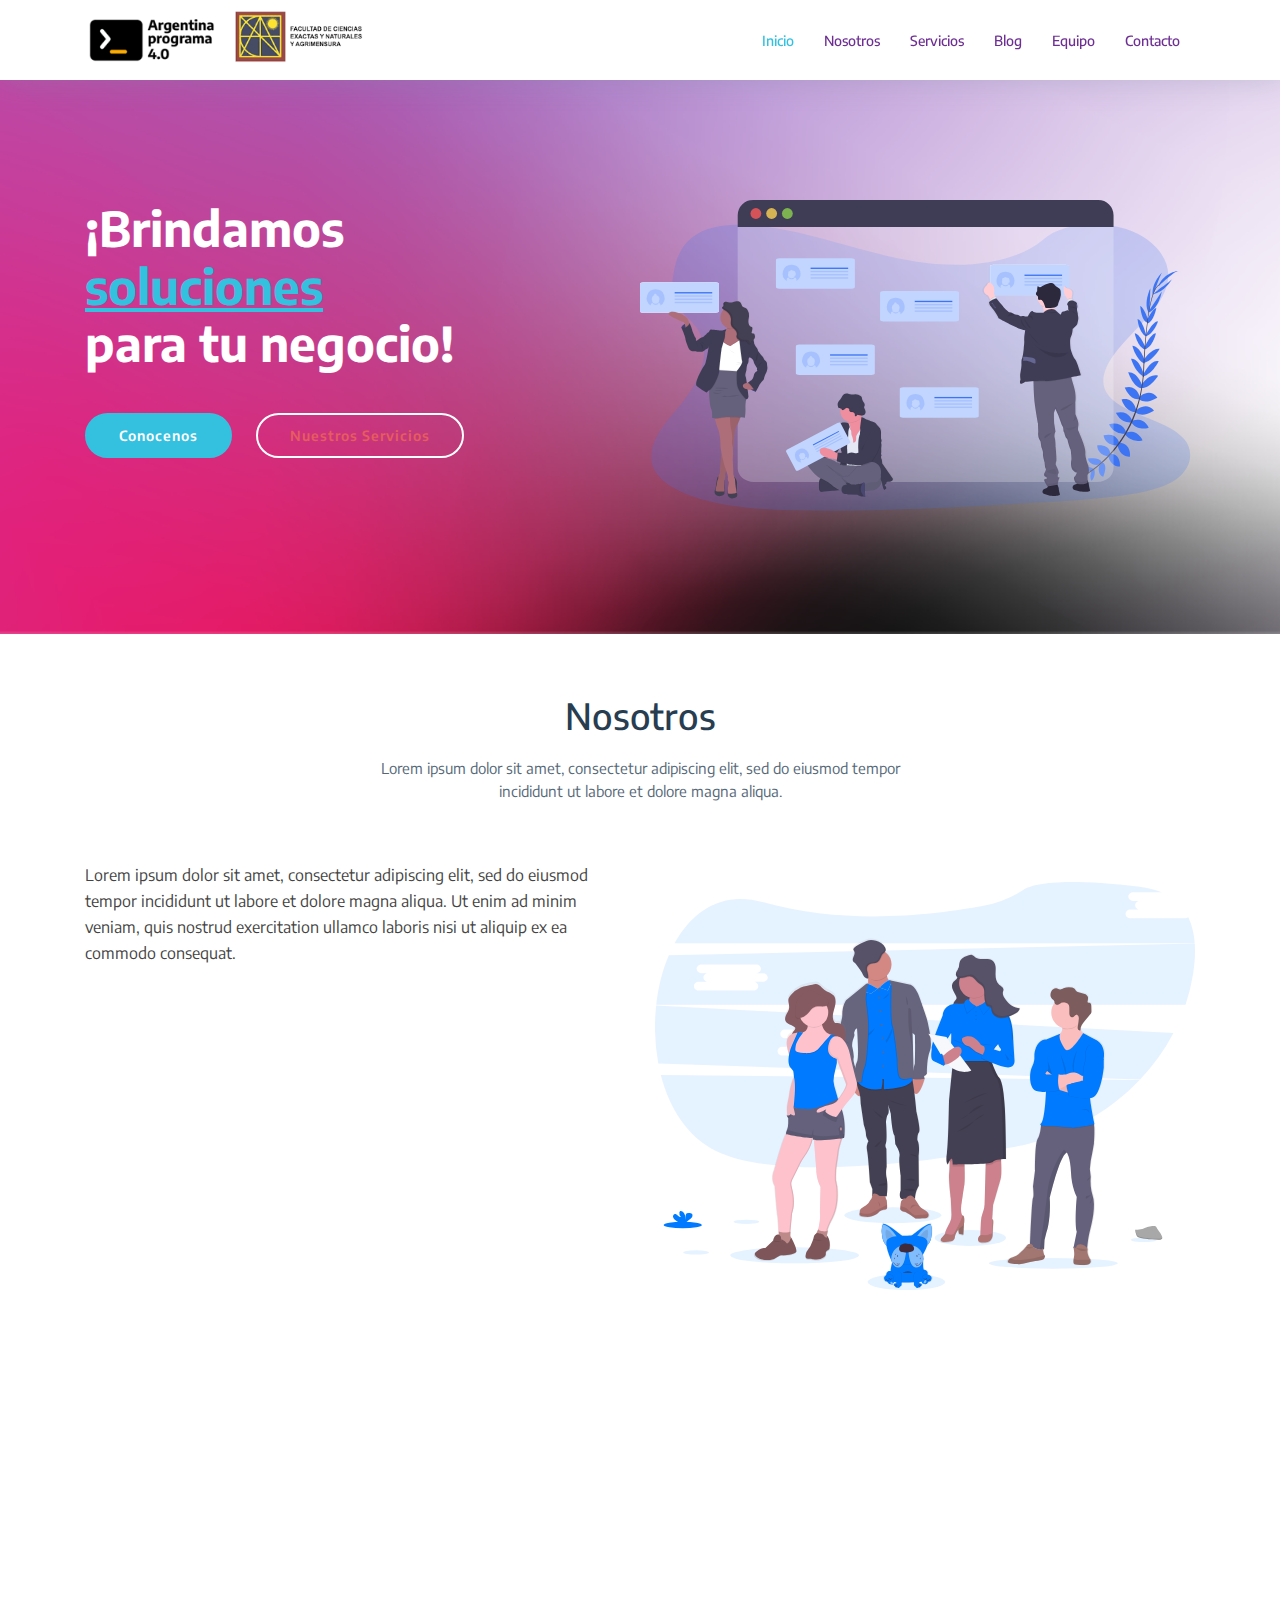
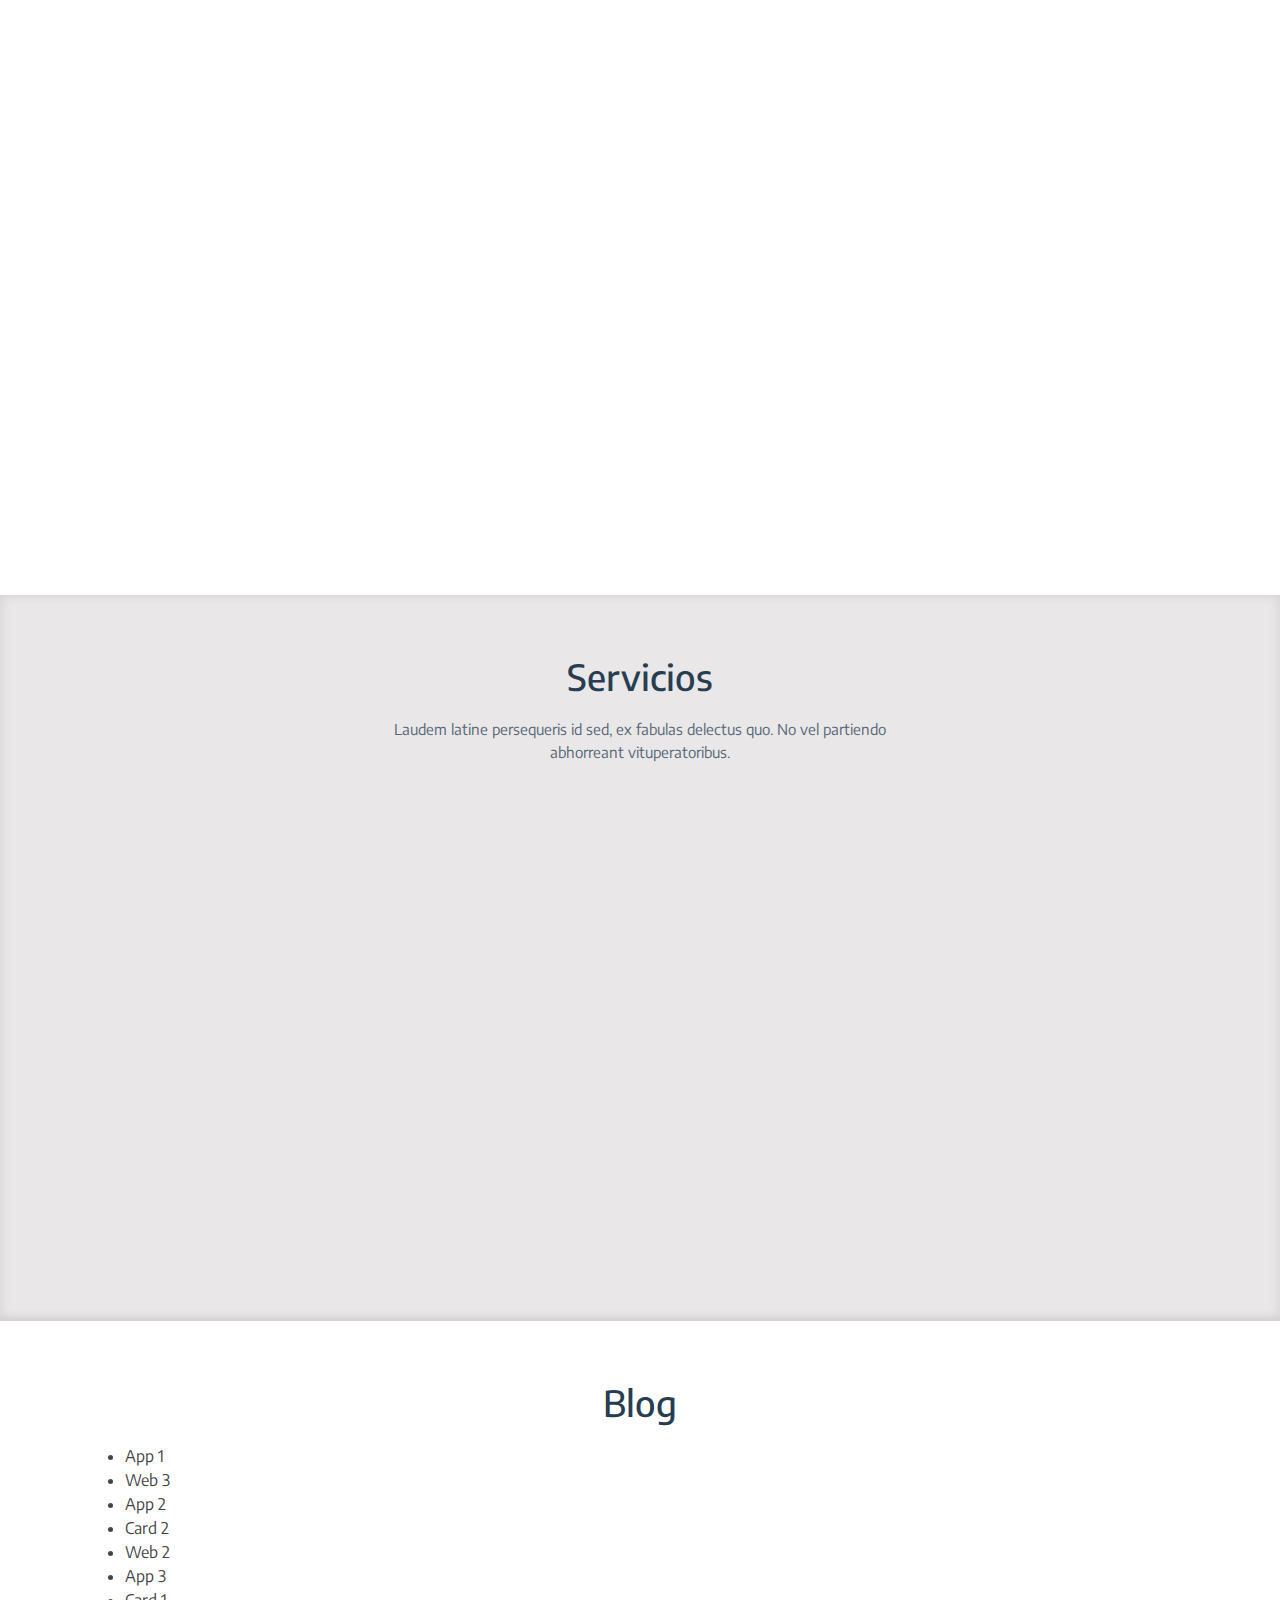
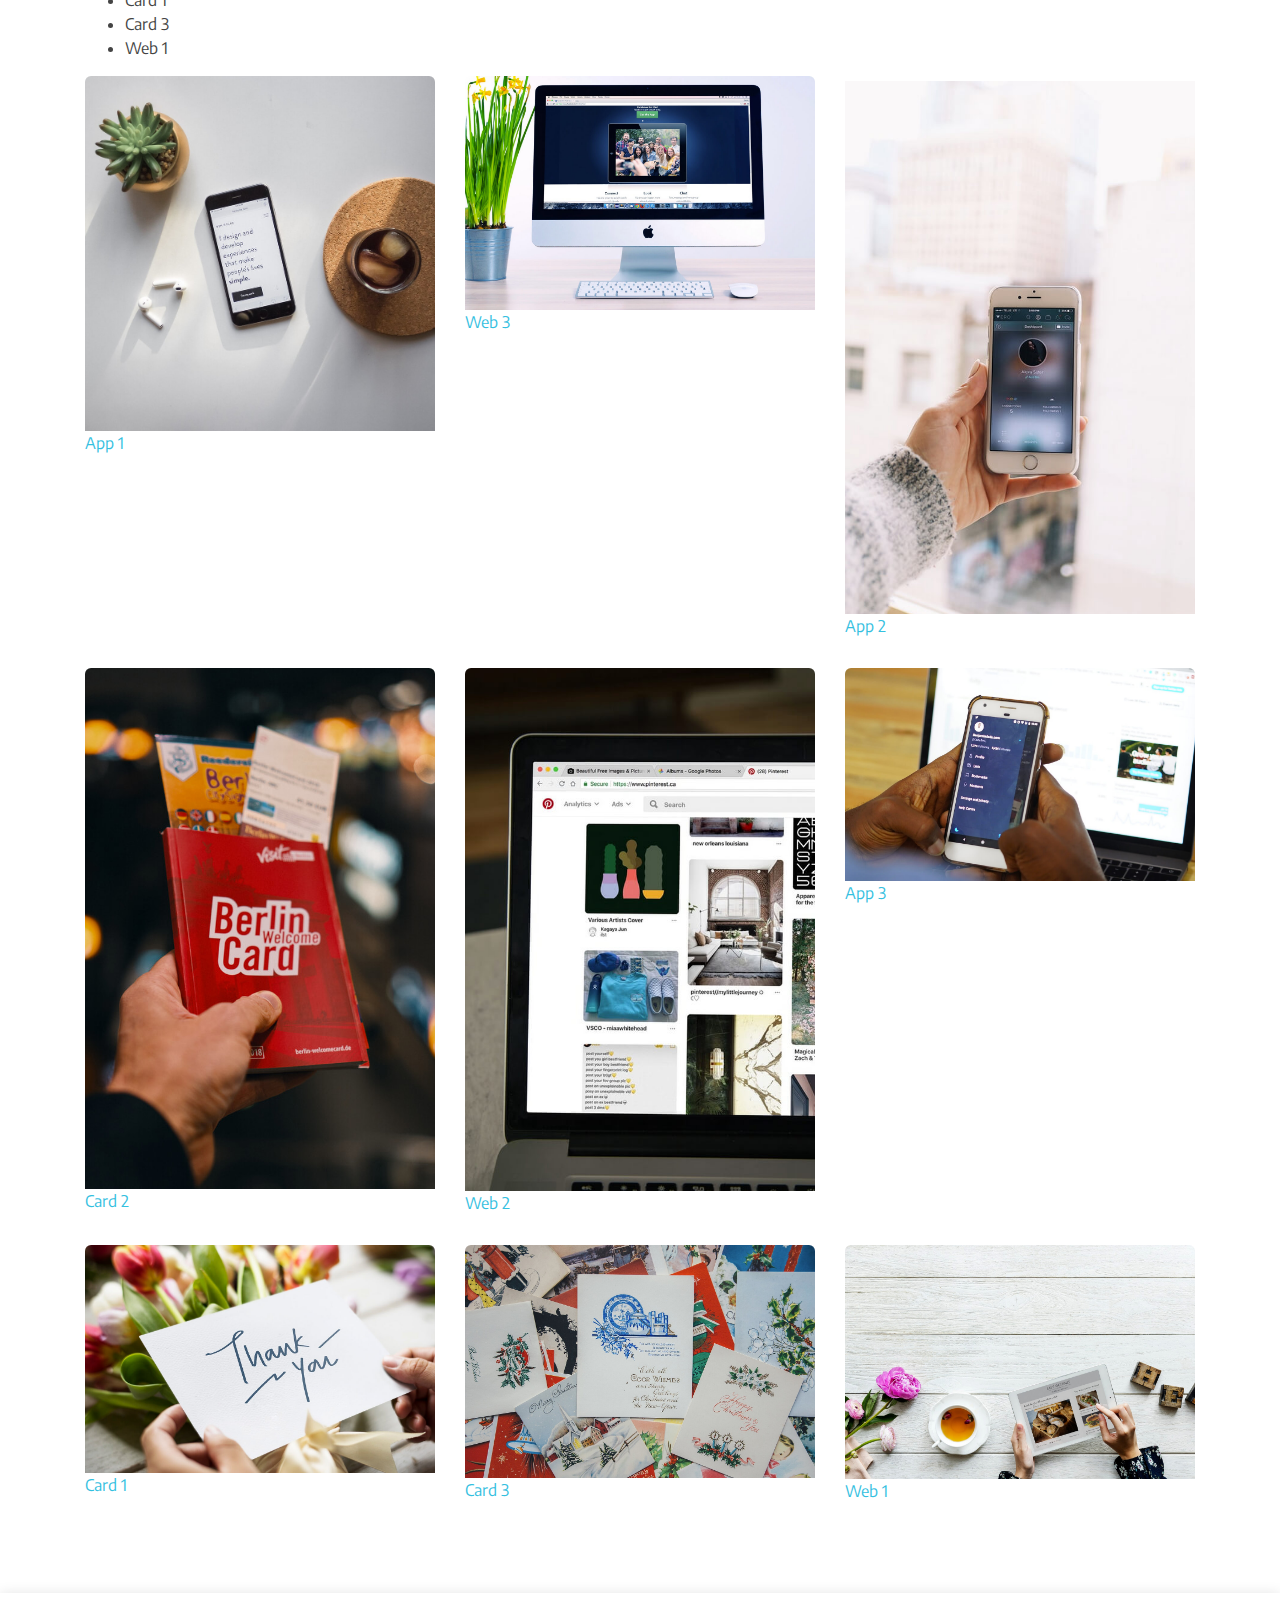
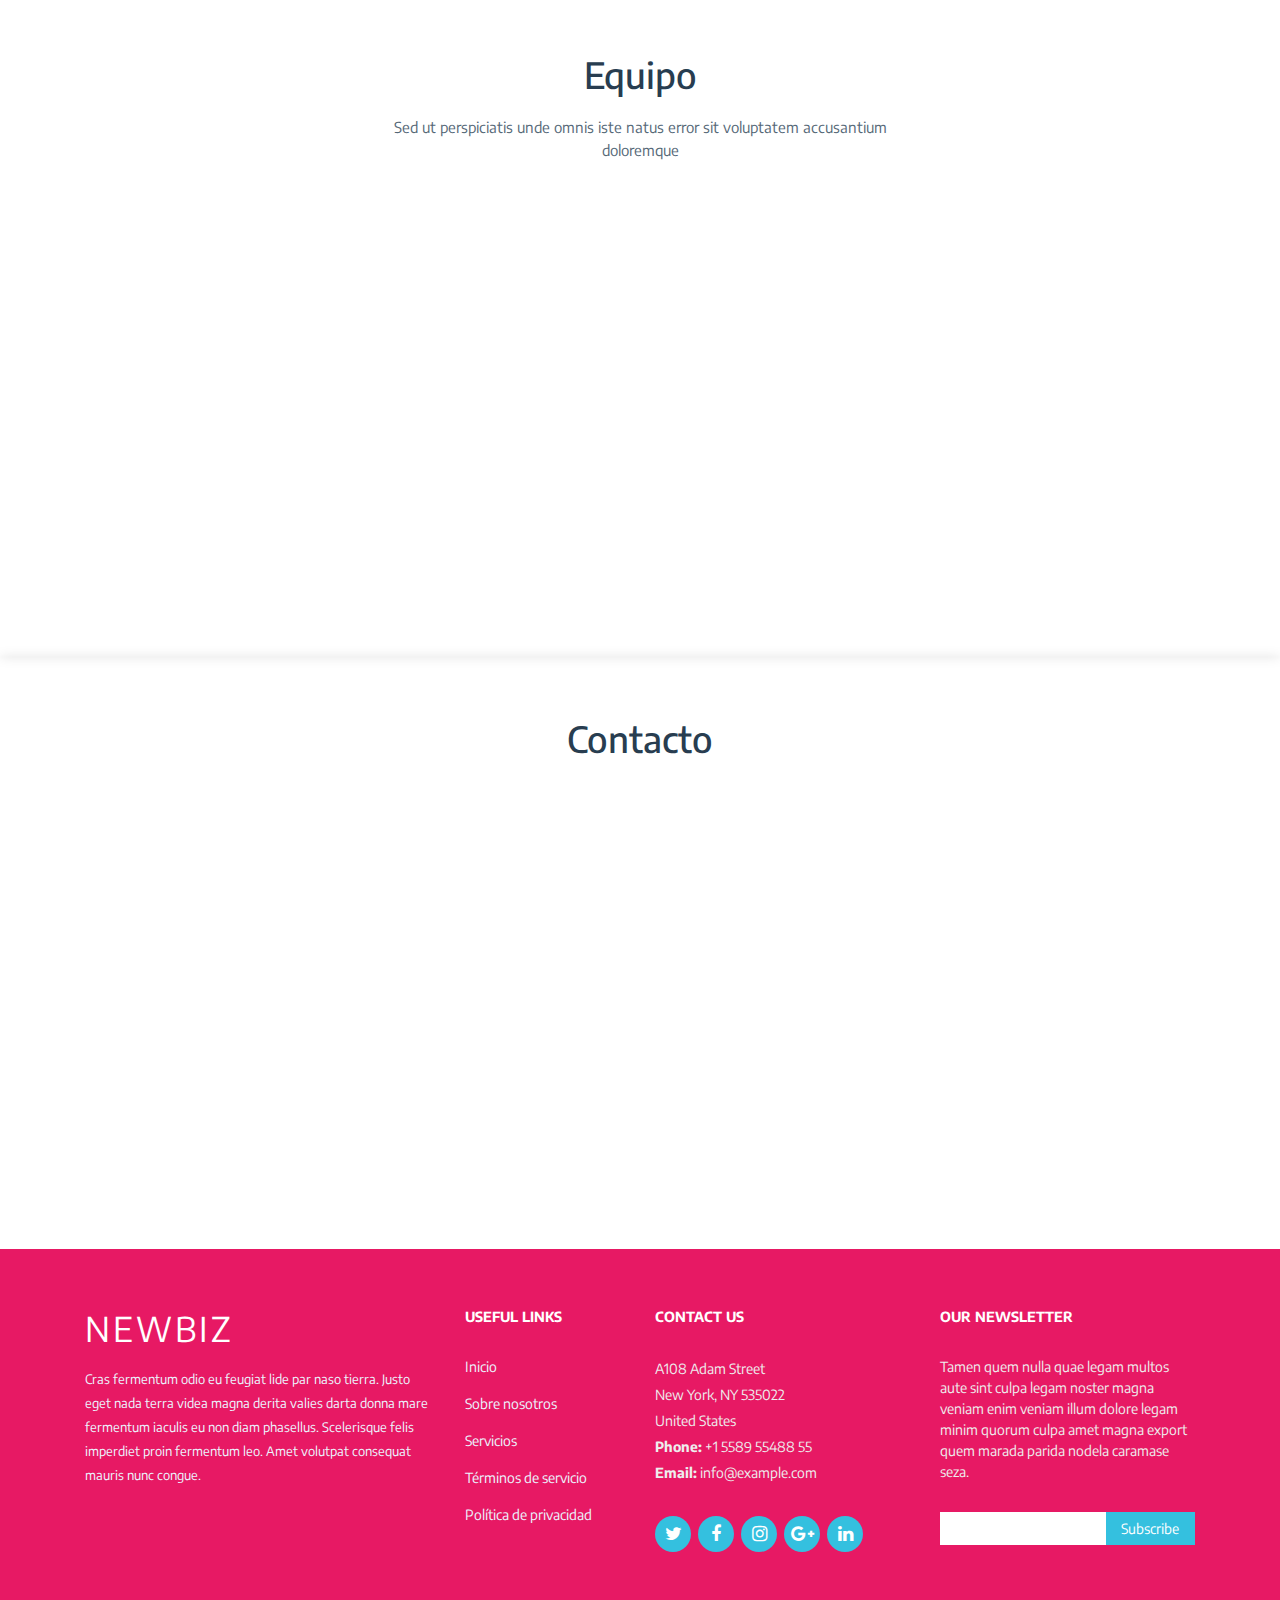
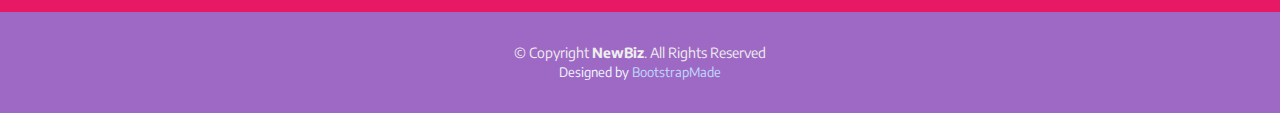
<file: DesafioSemana2/index.html>
<!DOCTYPE html>
<html lang="en">
<head>
  <meta charset="utf-8">
  <title>Argentina Programa</title>
  <meta content="width=device-width, initial-scale=1.0" name="viewport">
  <meta content="" name="keywords">
  <meta content="" name="description">

  <!-- Favicons -->
  <link href="img/favicon.png" rel="icon">
  <link href="img/apple-touch-icon.png" rel="apple-touch-icon">

  <!-- Google Fonts -->
  <!--<link href="https://fonts.googleapis.com/css?family=Open+Sans:300,300i,400,400i,700,700i|Montserrat:300,400,500,700" rel="stylesheet">-->
  
  <link href="https://fonts.googleapis.com/css2?family=Encode+Sans:wght@600;800&family=IBM+Plex+Mono:ital,wght@0,100;0,200;0,300;0,400;0,500;0,600;0,700;1,100;1,200;1,300;1,400;1,500;1,600;1,700&display=swap" rel="stylesheet">

  <!-- Bootstrap CSS File -->
  <link href="lib/bootstrap/css/bootstrap.min.css" rel="stylesheet">

  <!-- Libraries CSS Files -->
  <link href="lib/font-awesome/css/font-awesome.min.css" rel="stylesheet">
  <link href="lib/animate/animate.min.css" rel="stylesheet">
  <link href="lib/ionicons/css/ionicons.min.css" rel="stylesheet">
  <link href="lib/owlcarousel/assets/owl.carousel.min.css" rel="stylesheet">
  <link href="lib/lightbox/css/lightbox.min.css" rel="stylesheet">

  <!-- Main Stylesheet File -->
  <link href="css/style.css" rel="stylesheet">

  <!-- =======================================================
    Theme Name: NewBiz
    Theme URL: https://bootstrapmade.com/newbiz-bootstrap-business-template/
    Author: BootstrapMade.com
    License: https://bootstrapmade.com/license/
  ======================================================= -->
</head>

<body>

  <!--==========================
  Header
  ============================-->
  <header id="header" class="fixed-top">
    <div class="container">

      <div class="logo float-left">
        <!-- Uncomment below if you prefer to use an image logo -->
        <!-- <h1 class="text-light"><a href="#header"><span>NewBiz</span></a></h1> -->
        <a href="#intro" class="scrollto"><img src="img/logo.png" alt="" class="img-fluid"></a>
        <a href="#intro" class="scrollto"><img src="img/logo facena unne.png" alt="" class="img-fluid"></a>
      </div>

      <nav class="main-nav float-right d-none d-lg-block">
        <ul>
          <li class="active"><a href="#intro">Inicio</a></li>
          <li><a href="#about">Nosotros</a></li>
          <li><a href="#services">Servicios</a></li>
          <li><a href="#portfolio">Blog</a></li>
          <li><a href="#team">Equipo</a></li>
          <li><a href="#contact">Contacto</a></li>
        </ul>
      </nav><!-- .main-nav -->
      
    </div>
  </header><!-- #header -->

  <!--==========================
    Intro Section
  ============================-->
  <section id="intro" class="clearfix">
    <div class="container">

      <div class="intro-img">
        <img src="img/intro-img.svg" alt="" class="img-fluid">
      </div>

      <div class="intro-info">
        <h2>¡Brindamos<br><span>soluciones</span><br>para tu negocio!</h2>
        <div>
          <a href="#about" class="btn-get-started scrollto">Conocenos</a>
          <a href="#services" class="btn-services scrollto">Nuestros Servicios</a>
        </div>
      </div>

    </div>
  </section><!-- #intro -->

  <main id="main">

    <!--==========================
      About Us Section
    ============================-->
    <section id="about">
      <div class="container">

        <header class="section-header">
          <h3>Nosotros</h3>
          <p>Lorem ipsum dolor sit amet, consectetur adipiscing elit, sed do eiusmod tempor incididunt ut labore et dolore magna aliqua.</p>
        </header>

        <div class="row about-container">

          <div class="col-lg-6 content order-lg-1 order-2">
            <p>
              Lorem ipsum dolor sit amet, consectetur adipiscing elit, sed do eiusmod tempor incididunt ut labore et dolore magna aliqua. Ut enim ad minim veniam, quis nostrud exercitation ullamco laboris nisi ut aliquip ex ea commodo consequat.
            </p>

            <div class="icon-box wow fadeInUp">
              <button class="btn btn-primary about-us-button"><i class="fa fa-shopping-bag "></i></button>
              <h4 class="title"><a href="">Eiusmod Tempor</a></h4>
              <p class="description">Et harum quidem rerum facilis est et expedita distinctio. Nam libero tempore, cum soluta nobis est eligendi</p>
            </div>

            <div class="icon-box wow fadeInUp" data-wow-delay="0.2s">
              <button class="btn btn-primary about-us-button"><i class="fa fa-photo "></i></button>
              <h4 class="title"><a href="">Magni Dolores</a></h4>
              <p class="description">Excepteur sint occaecat cupidatat non proident, sunt in culpa qui officia deserunt mollit anim id est laborum</p>
            </div>

            <div class="icon-box wow fadeInUp" data-wow-delay="0.4s">
              <button class="btn btn-primary about-us-button"><i class="fa fa-bar-chart"></i></button>
              <h4 class="title"><a href="">Dolor Sitema</a></h4>
              <p class="description">Minim veniam, quis nostrud exercitation ullamco laboris nisi ut aliquip ex ea commodo consequat tarad limino ata</p>
            </div>

          </div>

          <div class="col-lg-6 background order-lg-2 order-1 wow fadeInUp">
            <img src="img/about-img.svg" class="img-fluid" alt="">
          </div>
        </div>

        <div class="row about-extra">
          <div class="col-lg-6 wow fadeInUp">
            <img src="img/about-extra-1.svg" class="img-fluid" alt="">
          </div>
          <div class="col-lg-6 wow fadeInUp pt-5 pt-lg-0">
            <h4>Voluptatem dignissimos provident quasi corporis voluptates sit assumenda.</h4>
            <p>
              Ipsum in aspernatur ut possimus sint. Quia omnis est occaecati possimus ea. Quas molestiae perspiciatis occaecati qui rerum. Deleniti quod porro sed quisquam saepe. Numquam mollitia recusandae non ad at et a.
            </p>
            <p>
              Ad vitae recusandae odit possimus. Quaerat cum ipsum corrupti. Odit qui asperiores ea corporis deserunt veritatis quidem expedita perferendis. Qui rerum eligendi ex doloribus quia sit. Porro rerum eum eum.
            </p>
          </div>
        </div>

        <div class="row about-extra">
          <div class="col-lg-6 wow fadeInUp order-1 order-lg-2">
            <img src="img/about-extra-2.svg" class="img-fluid" alt="">
          </div>

          <div class="col-lg-6 wow fadeInUp pt-4 pt-lg-0 order-2 order-lg-1">
            <h4>Neque saepe temporibus repellat ea ipsum et. Id vel et quia tempora facere reprehenderit.</h4>
            <p>
             Delectus alias ut incidunt delectus nam placeat in consequatur. Sed cupiditate quia ea quis. Voluptas nemo qui aut distinctio. Cumque fugit earum est quam officiis numquam. Ducimus corporis autem at blanditiis beatae incidunt sunt. 
            </p>
            <p>
              Voluptas saepe natus quidem blanditiis. Non sunt impedit voluptas mollitia beatae. Qui esse molestias. Laudantium libero nisi vitae debitis. Dolorem cupiditate est perferendis iusto.
            </p>
            <p>
              Eum quia in. Magni quas ipsum a. Quis ex voluptatem inventore sint quia modi. Numquam est aut fuga mollitia exercitationem nam accusantium provident quia.
            </p>
          </div>
          
        </div>

      </div>
    </section><!-- #about -->

    <!--==========================
      Services Section
    ============================-->
    <section id="services" class="section-bg">
      <div class="container">

        <header class="section-header">
          <h3>Servicios</h3>
          <p>Laudem latine persequeris id sed, ex fabulas delectus quo. No vel partiendo abhorreant vituperatoribus.</p>
        </header>

        <div class="row justify-content-center">
    
          <div class="col-md-6 col-lg-5 wow bounceInUp" data-wow-delay="0.1s" data-wow-duration="1.4s">
            <div class="card-service">
              <div class="card-body">
                <div class="icon"><i class="ion-ios-analytics-outline" style="color: #E71964;"></i></div>
                <h4 class="card-title"><a href="">Lorem Ipsum</a></h4>
                <p class="card-text">Voluptatum deleniti atque corrupti quos dolores et quas molestias excepturi sint occaecati cupiditate non provident</p>
              </div>
            </div>
          </div>

          <div class="col-md-6 col-lg-5 wow bounceInUp" data-wow-delay="0.1s" data-wow-duration="1.4s">
            <div class="card-service">
              <div class="card-body">
                <div class="icon"><i class="ion-ios-bookmarks-outline" style="color: #f1a51fff;"></i></div>
                <h4 class="card-title"><a href="">Dolor Sitema</a></h4>
                <p class="card-text">Minim veniam, quis nostrud exercitation ullamco laboris nisi ut aliquip ex ea commodo consequat tarad limino ata</p>
              </div>
            </div>
          </div>

          <div class="col-md-6 col-lg-5 wow bounceInUp" data-wow-delay="0.1s" data-wow-duration="1.4s">
            <div class="card-service">
              <div class="card-body">
                <div class="icon"><i class="ion-ios-paper-outline" style="color: #34C0DF;"></i></div>
                <h4 class="card-title"><a href="">Sed ut perspiciatis</a></h4>
                <p class="card-text">Duis aute irure dolor in reprehenderit in voluptate velit esse cillum dolore eu fugiat nulla pariatur</p>
              </div>
            </div>
          </div>


          <div class="col-md-6 col-lg-5 wow bounceInUp" data-wow-delay="0.1s" data-wow-duration="1.4s">
            <div class="card-service">
              <div class="card-body">
                <div class="icon"><i class="ion-ios-speedometer-outline" style="color:#C5DA2D;"></i></div>
                <h4 class="card-title"><a href="">Magni Dolores</a></h4>
                <p class="card-text">Excepteur sint occaecat cupidatat non proident, sunt in culpa qui officia deserunt mollit anim id est laborum</p>
              </div>
            </div>
          </div>
        </div>
      </div>
    </section><!-- #services -->

    


    <!--==========================
      Portfolio Section
    ============================-->
    <section id="portfolio" class="clearfix">
      <div class="container">

        <header class="section-header">
          <h3 class="section-title">Blog</h3>
        </header>
        
        <div>
          <ul id="lista"></ul>
        </div>
        <div id="elementos-lista" class="row"></div>
        <script src="js/myscripts.js"></script>
      </div>
      
    </section><!-- #portfolio -->

    <!--==========================
      Team Section
    ============================-->
    <section id="team">
      <div class="container">
        <div class="section-header">
          <h3>Equipo</h3>
          <p>Sed ut perspiciatis unde omnis iste natus error sit voluptatem accusantium doloremque</p>
        </div>

        <div class="row">
           <div class="col-lg-3 col-md-6 wow fadeInUp" data-wow-delay="0.1s">
            <div class="card text-center border-0">
              <img class="card-img-top" src="img/team-1.jpg" alt="Card image">
              <div class="card-body">
                <h4 class="card-title">Walter White</h4>
                <p class="card-text">Chief Executive Officer</p>
              </div>
            </div>
          </div>
          <div class="col-lg-3 col-md-6 wow fadeInUp" data-wow-delay="0.1s">
            <div class="card text-center border-0">
              <img class="card-img-top" src="img/team-2.jpg" alt="Card image">
              <div class="card-body">
                <h4 class="card-title">Sarah Jhonson</h4>
                <p class="card-text">Product Manager</p>
              </div>
            </div>
          </div>
           
          <div class="col-lg-3 col-md-6 wow fadeInUp" data-wow-delay="0.1s">
            <div class="card text-center border-0">
              <img class="card-img-top" src="img/team-3.jpg" alt="Card image">
              <div class="card-body">
                <h4 class="card-title">William Anderson</h4>
                <p class="card-text">CTO</p>
              </div>
            </div>
          </div>
           
          <div class="col-lg-3 col-md-6 wow fadeInUp" data-wow-delay="0.1s">
            <div class="card text-center border-0">
              <img class="card-img-top" src="img/team-4.jpg" alt="Card image">
              <div class="card-body">
                <h4 class="card-title">Amanda Jepson</h4>
                <p class="card-text">Accountant</p>
              </div>
            </div>
          </div>
        </div>

      </div>
    </section><!-- #team -->

    <!--==========================
      Contact Section
    ============================-->
    <section id="contact">
      <div class="container-fluid">

        <div class="section-header">
          <h3>Contacto</h3>
        </div>

        <div class="row wow fadeInUp">

          <div class="col-lg-6">
            <div class="map mb-4 mb-lg-0">
              <iframe src="https://www.google.com/maps/embed?pb=!1m14!1m8!1m3!1d12097.433213460943!2d-74.0062269!3d40.7101282!3m2!1i1024!2i768!4f13.1!3m3!1m2!1s0x0%3A0xb89d1fe6bc499443!2sDowntown+Conference+Center!5e0!3m2!1smk!2sbg!4v1539943755621" frameborder="0" style="border:0; width: 100%; height: 312px;" allowfullscreen></iframe>
            </div>
          </div>

          <div class="col-lg-6">
            <div class="row">
              <div class="col-md-4 info">
                <i class="ion-ios-email-outline"></i>
                <p>info@example.com</p>
              </div>
              
              <div class="col-md-5 info">
                <i class="ion-ios-location-outline"></i>
                <p>A108 Adam Street, NY 535022</p>
              </div>
              
              <div class="col-md-3 info">
                <i class="ion-ios-telephone-outline"></i>
                <p>+1 5589 55488 55</p>
              </div>
            </div>

            <div class="form">
              <div id="sendmessage">Your message has been sent. Thank you!</div>
              <div id="errormessage"></div>
              <form action="" method="post" role="form" class="contactForm" id="miFormulario">
                <div class="form-row">
                  <div class="form-group col-lg-6">
                    <input type="text" name="name" class="form-control" id="name" placeholder="Nombre" data-rule="minlen:4" data-msg="Please enter at least 4 chars" />
                    <div class="validation"></div>
                  </div>
                  <div class="form-group col-lg-6">
                    <input type="email" class="form-control" name="email" id="email" placeholder="e-mail" data-rule="email" data-msg="Please enter a valid email" />
                    <div class="validation"></div>
                  </div>
                </div>
                <div class="form-group">
                  <input type="text" class="form-control" name="subject" id="subject" placeholder="Asunto" data-rule="minlen:4" data-msg="Please enter at least 8 chars of subject" />
                  <div class="validation"></div>
                </div>
                <div class="form-group">
                  <textarea class="form-control" name="message" id="message" rows="5" data-rule="required" data-msg="Please write something for us" placeholder="mensaje"></textarea>
                  <div class="validation"></div>
                </div>
                <div class="text-center"><button type="submit" title="Send Message">Enviar</button></div>
              </form>
            </div>
          </div>

        </div>

      </div>


      <script>
        document.getElementById('miFormulario').addEventListener('submit', function(event) {
          event.preventDefault(); // Evitar el envío del formulario
          // Obtener los valores ingresados en los campos
          var nombre = document.getElementById('name').value;
          var email = document.getElementById('email').value;
          var asunto = document.getElementById('subject').value;
          var mensaje = document.getElementById('message').value;
          
          if (nombre.trim() === '' || email.trim() === '' || mensaje.trim() === ''|| asunto.trim() === '') {
            alert('Por favor, complete todos los campos del formulario.');
            return;
          }
              // Mostrar los datos ingresados en un alert
          var datos = 'Nombre: ' + nombre + '\n' +
                      'Email: ' + email + '\n' +
                      'Asunto: ' + asunto + '\n' +
                      'Mensaje: ' + mensaje;
          alert(datos);

        });
      </script>
    </section><!-- #contact -->

  </main>

  <!--==========================
    Footer
  ============================-->
  <footer id="footer">
    <div class="footer-top">
      <div class="container">
        <div class="row">

          <div class="col-lg-4 col-md-6 footer-info">
            <h3>NewBiz</h3>
            <p>Cras fermentum odio eu feugiat lide par naso tierra. Justo eget nada terra videa magna derita valies darta donna mare fermentum iaculis eu non diam phasellus. Scelerisque felis imperdiet proin fermentum leo. Amet volutpat consequat mauris nunc congue.</p>
          </div>

          <div class="col-lg-2 col-md-6 footer-links">
            <h4>Useful Links</h4>
            <ul>
              <li><a href="#">Inicio</a></li>
              <li><a href="#">Sobre nosotros</a></li>
              <li><a href="#">Servicios</a></li>
              <li><a href="#">Términos de servicio</a></li>
              <li><a href="#">Política de privacidad</a></li>
            </ul>
          </div>

          <div class="col-lg-3 col-md-6 footer-contact">
            <h4>Contact Us</h4>
            <p>
              A108 Adam Street <br>
              New York, NY 535022<br>
              United States <br>
              <strong>Phone:</strong> +1 5589 55488 55<br>
              <strong>Email:</strong> info@example.com<br>
            </p>

            <div class="social-links">
              <a href="#" class="twitter"><i class="fa fa-twitter"></i></a>
              <a href="#" class="facebook"><i class="fa fa-facebook"></i></a>
              <a href="#" class="instagram"><i class="fa fa-instagram"></i></a>
              <a href="#" class="google-plus"><i class="fa fa-google-plus"></i></a>
              <a href="#" class="linkedin"><i class="fa fa-linkedin"></i></a>
            </div>

          </div>

          <div class="col-lg-3 col-md-6 footer-newsletter">
            <h4>Our Newsletter</h4>
            <p>Tamen quem nulla quae legam multos aute sint culpa legam noster magna veniam enim veniam illum dolore legam minim quorum culpa amet magna export quem marada parida nodela caramase seza.</p>
            <form action="" method="post">
              <input type="email" name="email"><input type="submit"  value="Subscribe">
            </form>
          </div>

        </div>
      </div>
    </div>

    <div class="container">
      <div class="copyright">
        &copy; Copyright <strong>NewBiz</strong>. All Rights Reserved
      </div>
      <div class="credits">
        <!--
          All the links in the footer should remain intact.
          You can delete the links only if you purchased the pro version.
          Licensing information: https://bootstrapmade.com/license/
          Purchase the pro version with working PHP/AJAX contact form: https://bootstrapmade.com/buy/?theme=NewBiz
        -->
        Designed by <a href="https://bootstrapmade.com/">BootstrapMade</a>
      </div>
    </div>
  </footer><!-- #footer -->

  <a href="#" class="back-to-top"><i class="fa fa-chevron-up"></i></a>
  <!-- Uncomment below i you want to use a preloader -->
  <!-- <div id="preloader"></div> -->

  <!-- JavaScript Libraries -->
  <script src="lib/jquery/jquery.min.js"></script>
  <script src="lib/jquery/jquery-migrate.min.js"></script>
  <script src="lib/bootstrap/js/bootstrap.bundle.min.js"></script>
  <script src="lib/easing/easing.min.js"></script>
  <script src="lib/mobile-nav/mobile-nav.js"></script>
  <script src="lib/wow/wow.min.js"></script>
  <script src="lib/waypoints/waypoints.min.js"></script>
  <script src="lib/counterup/counterup.min.js"></script>
  <script src="lib/owlcarousel/owl.carousel.min.js"></script>
  <script src="lib/isotope/isotope.pkgd.min.js"></script>
  <script src="lib/lightbox/js/lightbox.min.js"></script>
  <!-- Contact Form JavaScript File -->
  <script src="contactform/contactform.js"></script>

  <!-- Template Main Javascript File -->
  <script src="js/main.js"></script>

</body>
</html>
</file>
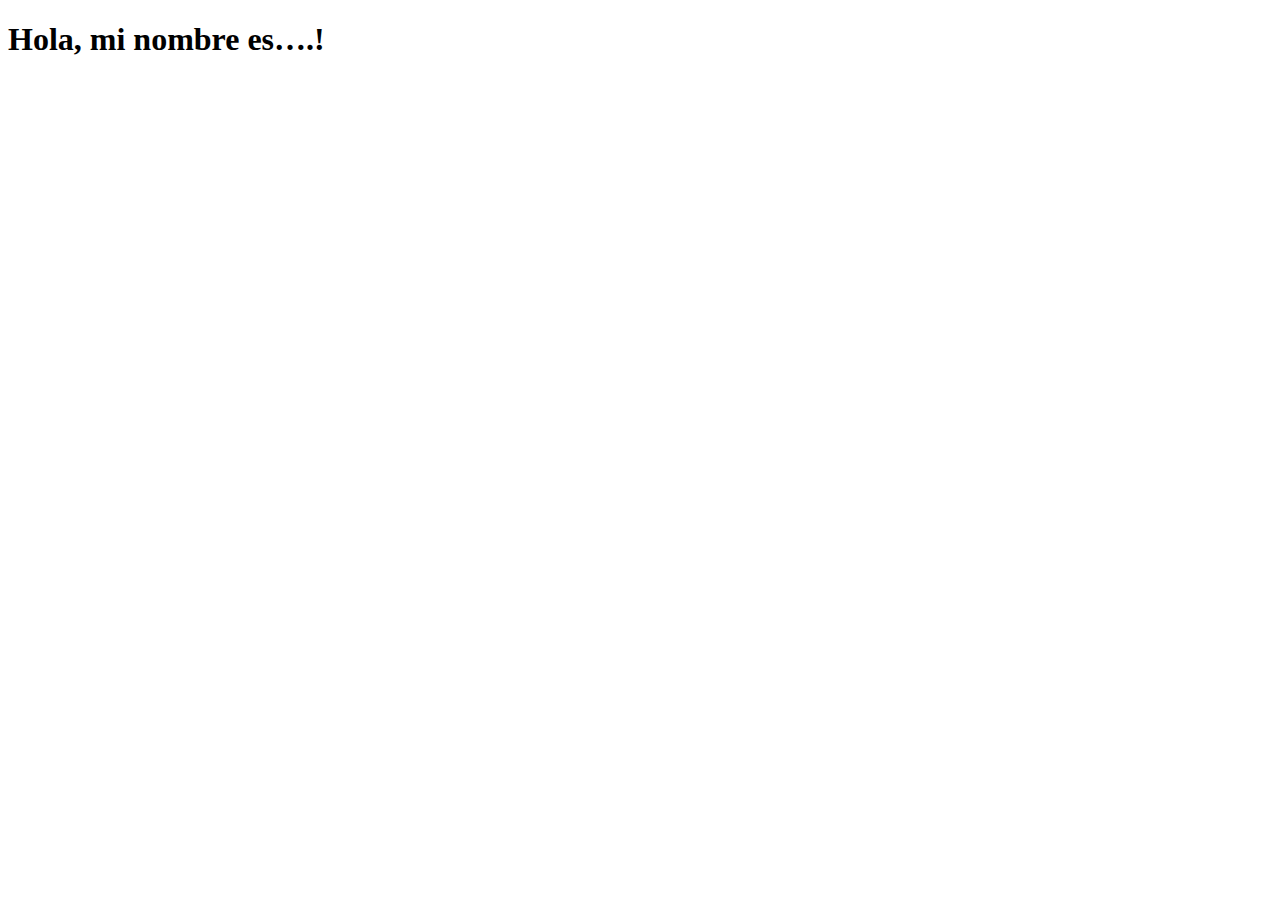
<file: Ejemplos/index.html>
<!DOCTYPE html>
<html>
<head>
 <title>Mi primer proyecto HTML</title>
 <meta name="author" content= "nombre del autor"/>
 <meta name="description" content="Esto es una pagina de prueba" />
 
</head>
<body>
 <h1>Hola, mi nombre es….!</h1>
 <!-- comentario -->
 <!-- comentario 2 -->
</body>
</html>
</file>
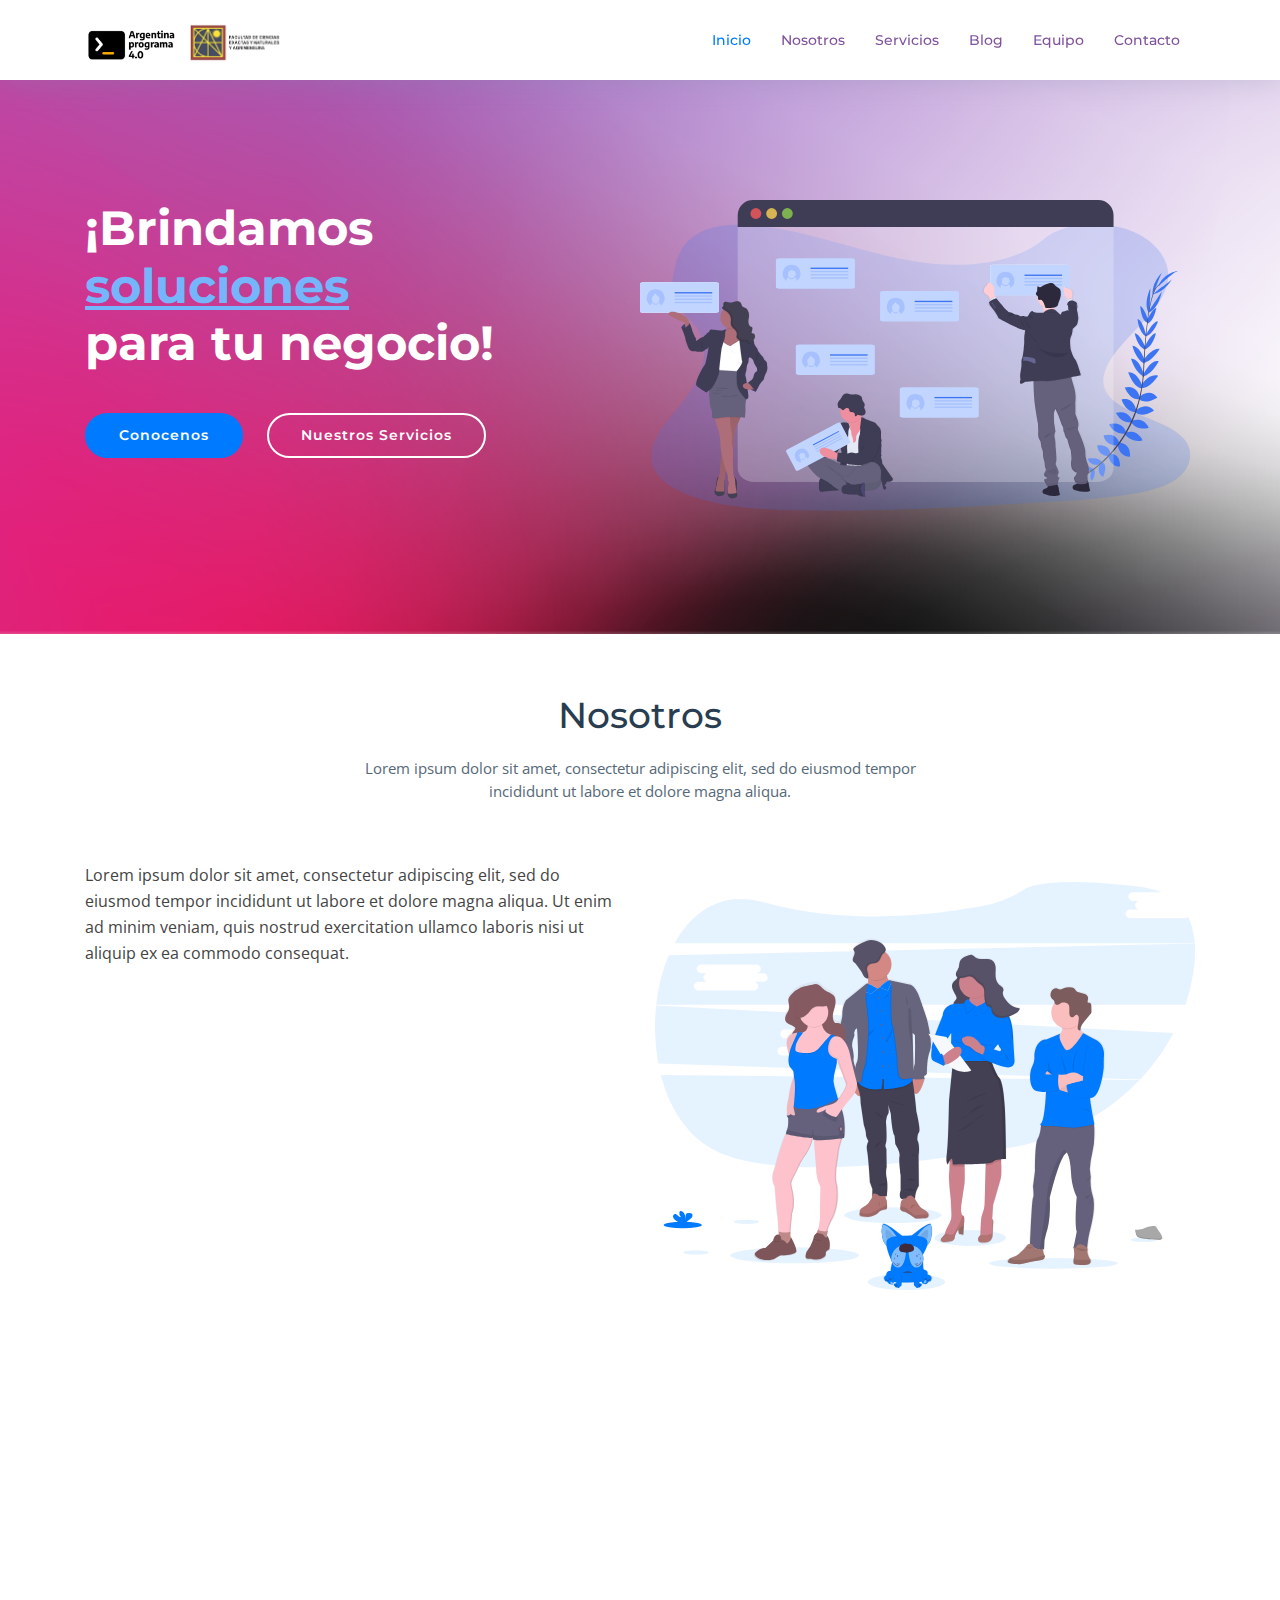
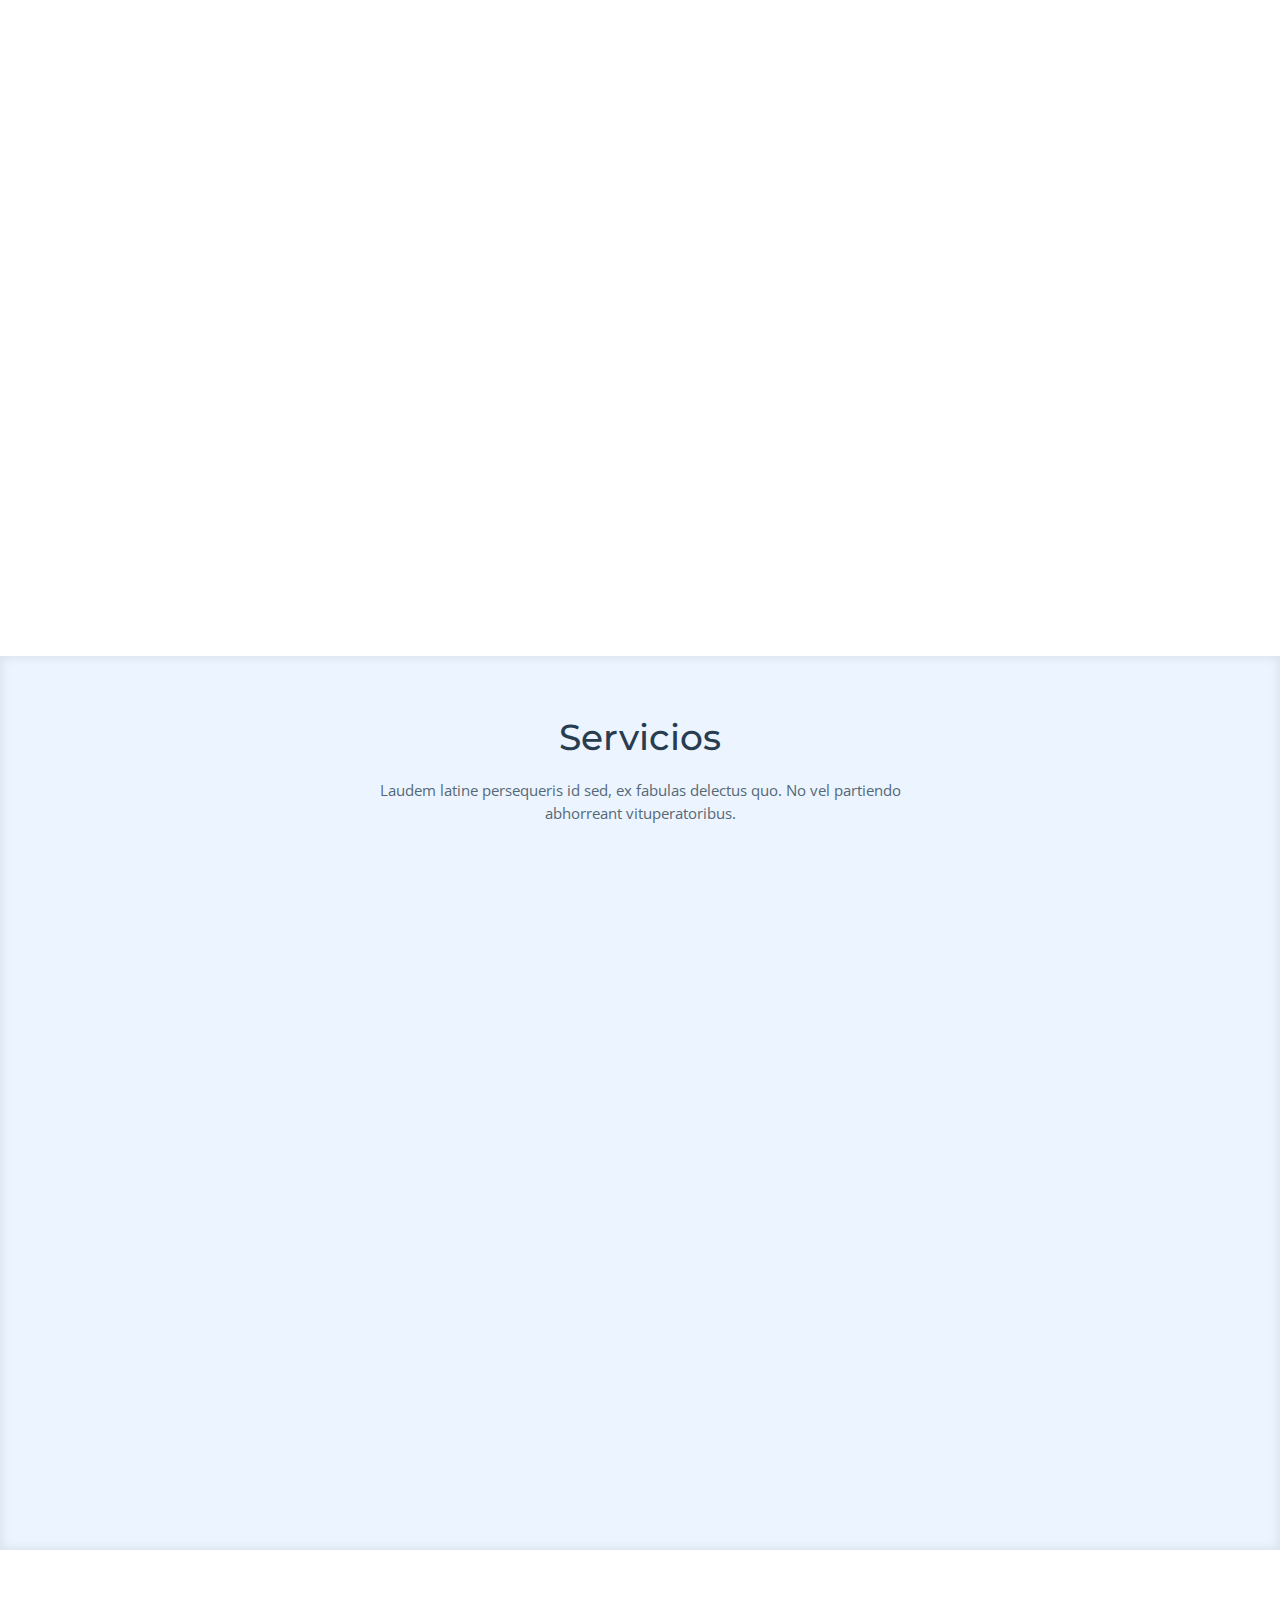
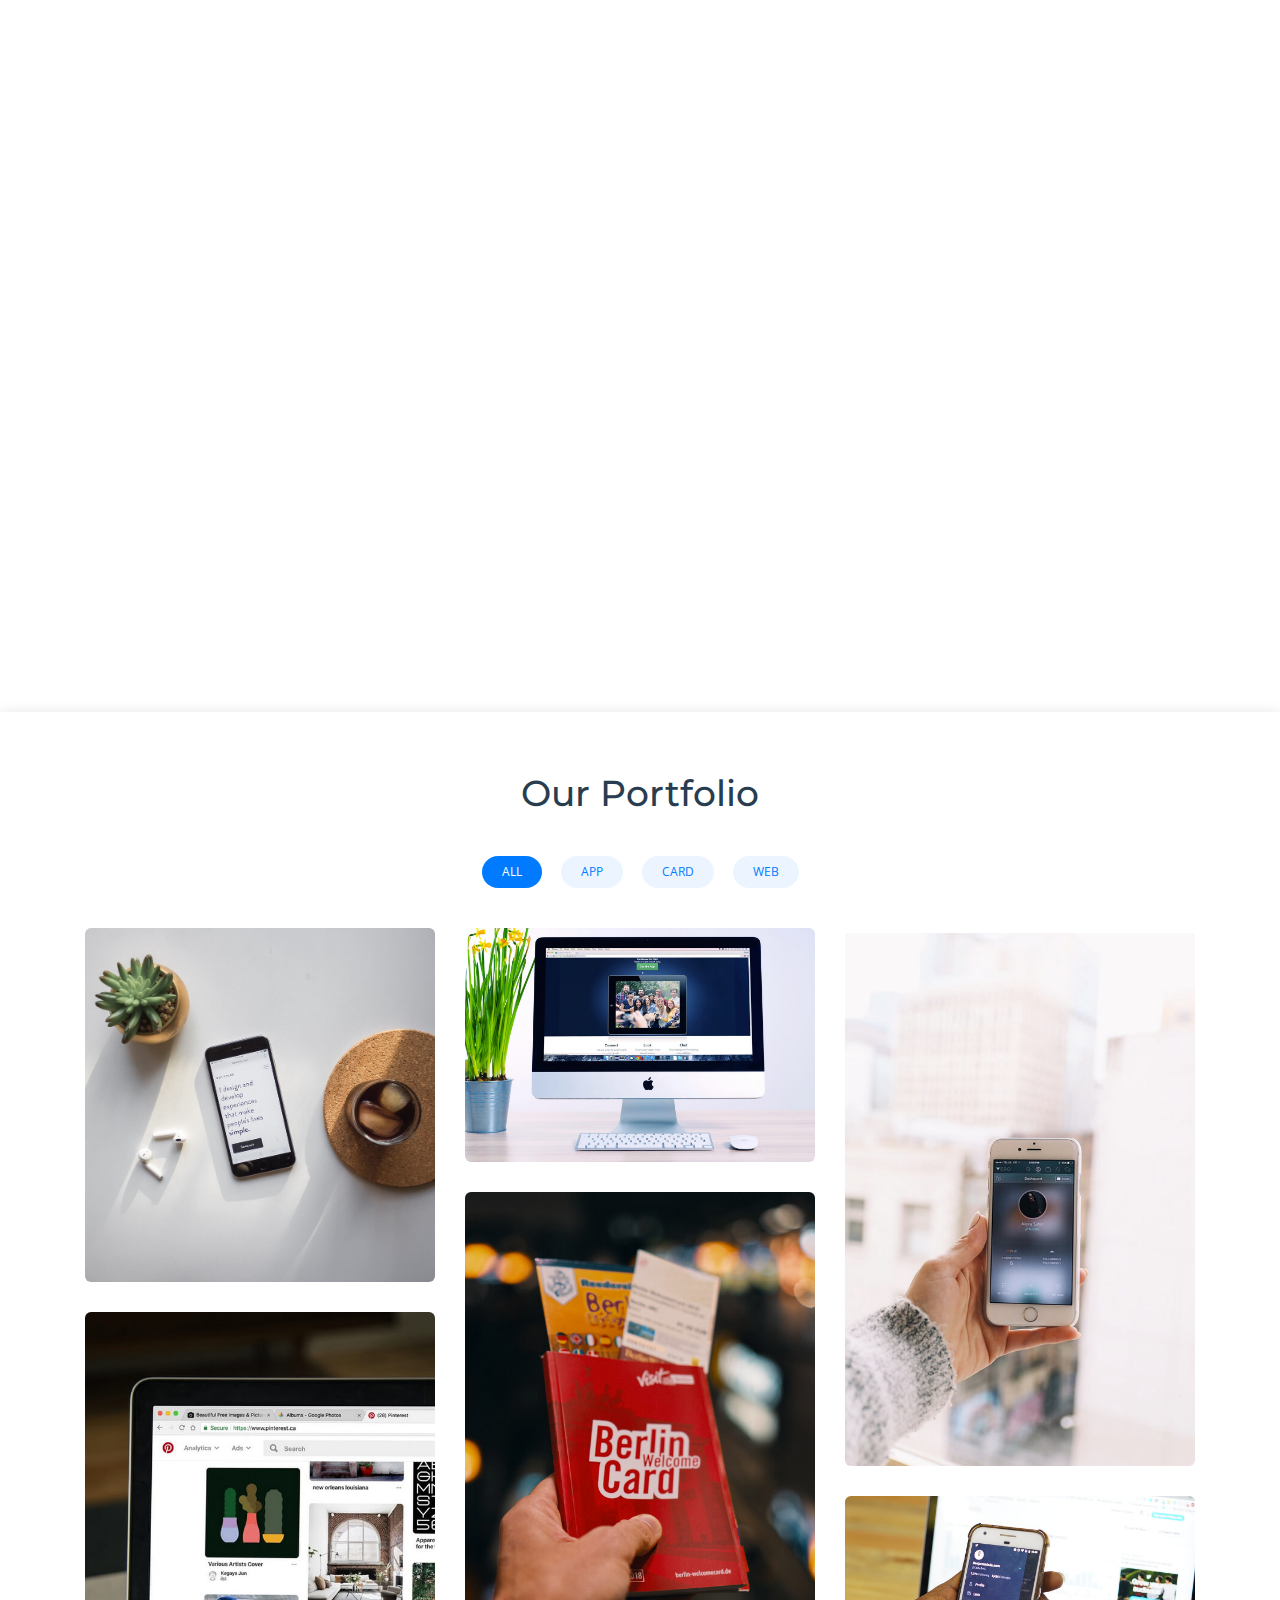
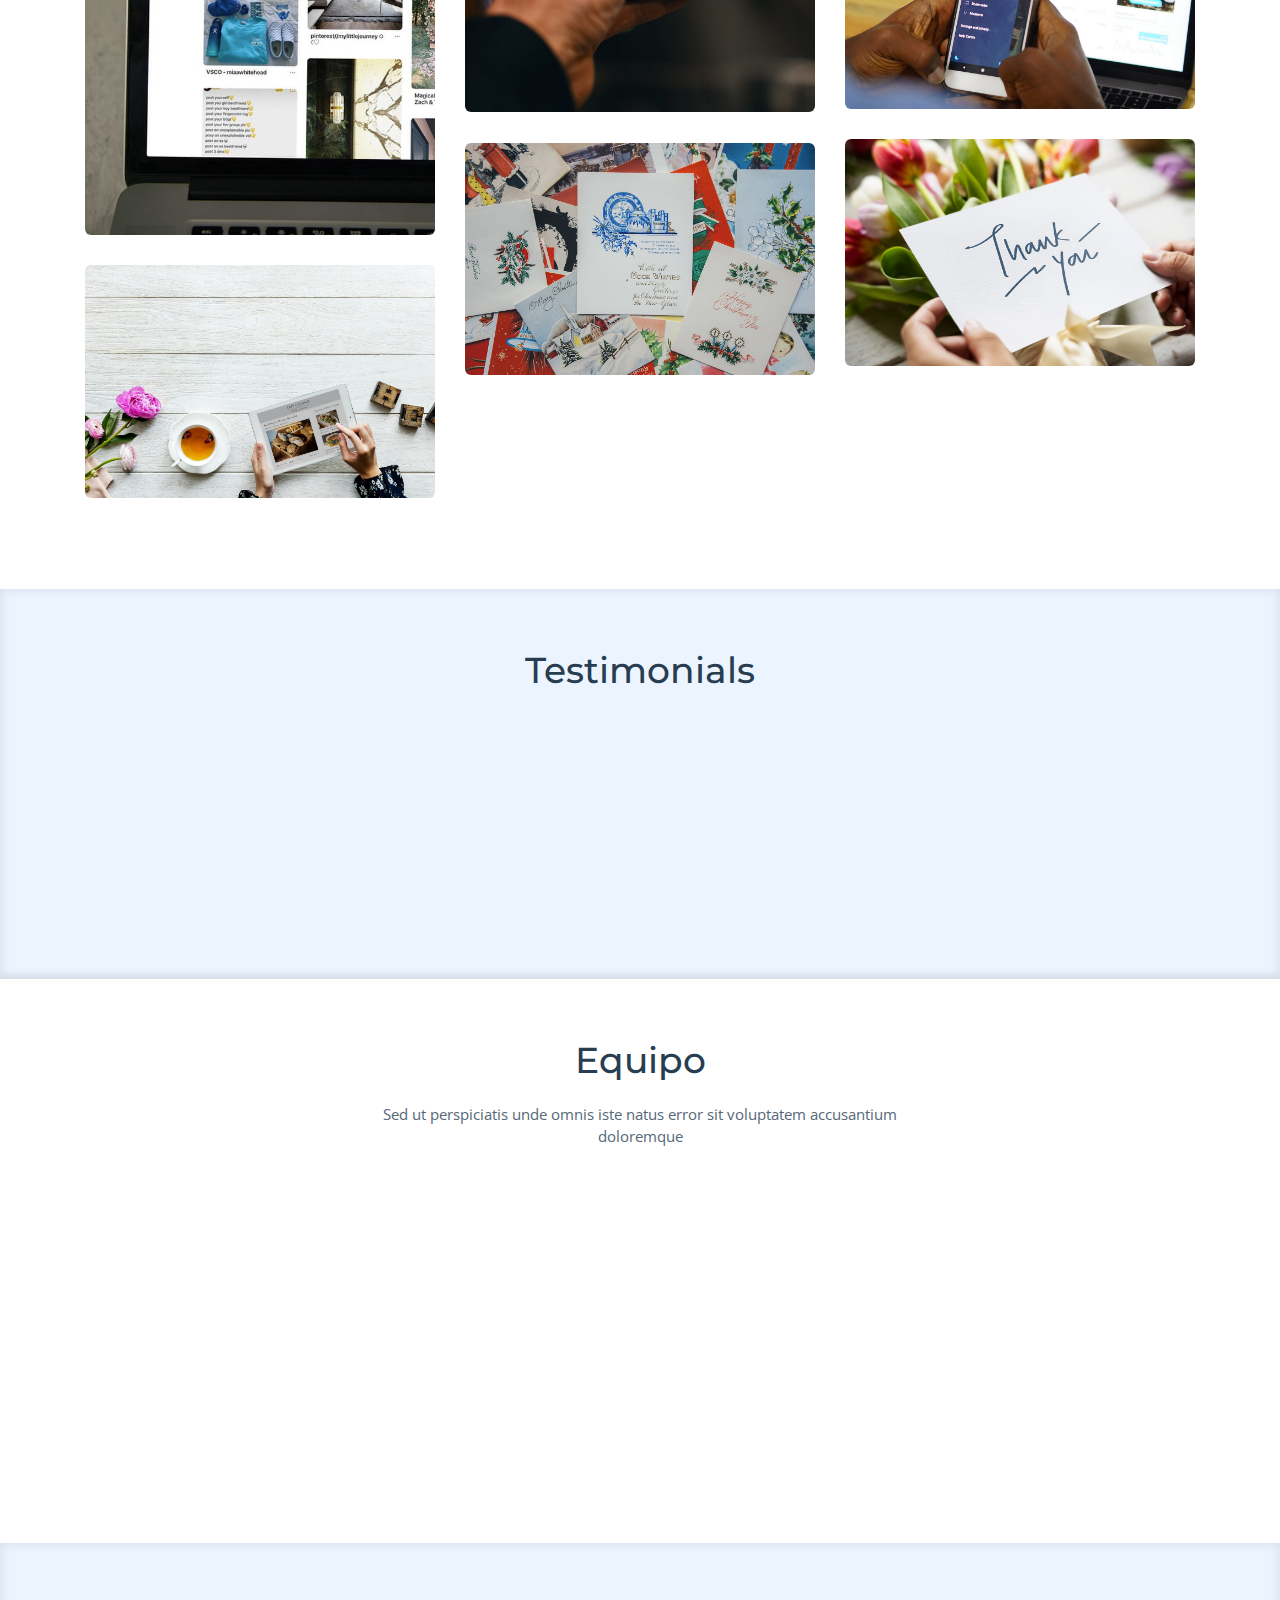
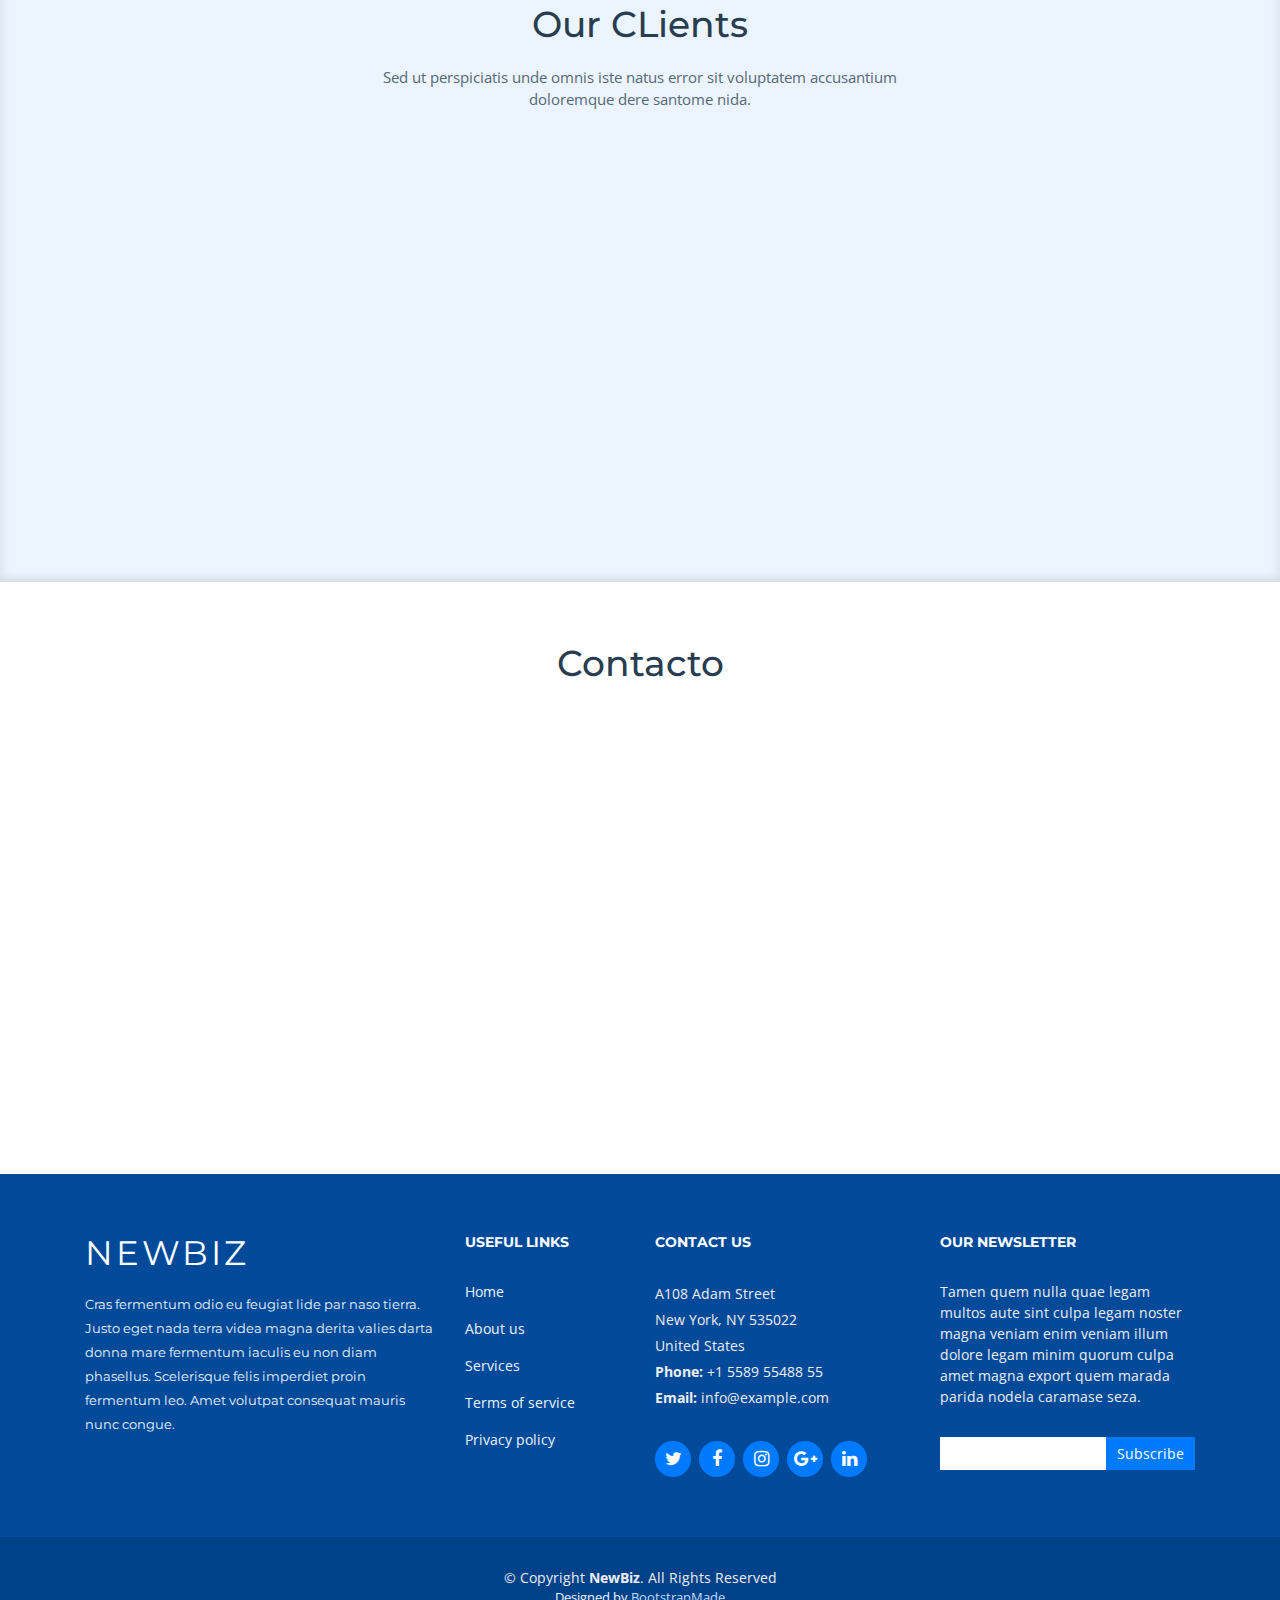
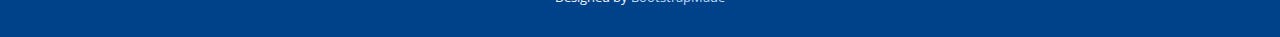
<file: DesafioSemana2/template/template/index.html>
<!DOCTYPE html>
<html lang="en">
<head>
  <meta charset="utf-8">
  <title>NewBiz Bootstrap Template</title>
  <meta content="width=device-width, initial-scale=1.0" name="viewport">
  <meta content="" name="keywords">
  <meta content="" name="description">

  <!-- Favicons -->
  <link href="img/favicon.png" rel="icon">
  <link href="img/apple-touch-icon.png" rel="apple-touch-icon">

  <!-- Google Fonts -->
  <link href="https://fonts.googleapis.com/css?family=Open+Sans:300,300i,400,400i,700,700i|Montserrat:300,400,500,700" rel="stylesheet">

  <!-- Bootstrap CSS File -->
  <link href="lib/bootstrap/css/bootstrap.min.css" rel="stylesheet">

  <!-- Libraries CSS Files -->
  <link href="lib/font-awesome/css/font-awesome.min.css" rel="stylesheet">
  <link href="lib/animate/animate.min.css" rel="stylesheet">
  <link href="lib/ionicons/css/ionicons.min.css" rel="stylesheet">
  <link href="lib/owlcarousel/assets/owl.carousel.min.css" rel="stylesheet">
  <link href="lib/lightbox/css/lightbox.min.css" rel="stylesheet">

  <!-- Main Stylesheet File -->
  <link href="css/style.css" rel="stylesheet">

  <!-- =======================================================
    Theme Name: NewBiz
    Theme URL: https://bootstrapmade.com/newbiz-bootstrap-business-template/
    Author: BootstrapMade.com
    License: https://bootstrapmade.com/license/
  ======================================================= -->
</head>

<body>

  <!--==========================
  Header
  ============================-->
  <header id="header" class="fixed-top">
    <div class="container">

      <div class="logo float-left">
        <!-- Uncomment below if you prefer to use an image logo -->
        <!-- <h1 class="text-light"><a href="#header"><span>NewBiz</span></a></h1> -->
        <a href="#intro" class="scrollto"><img src="img/logo.png" alt="" class="img-fluid"></a>
        <a href="#intro" class="scrollto"><img src="img/logo facena unne.png" alt="" class="img-fluid"></a>
      </div>

      <nav class="main-nav float-right d-none d-lg-block">
        <ul>
          <li class="active"><a href="#intro">Inicio</a></li>
          <li><a href="#about">Nosotros</a></li>
          <li><a href="#services">Servicios</a></li>
          <li><a href="#portfolio">Blog</a></li>
          <li><a href="#team">Equipo</a></li>
          <!-- 
          <li class="drop-down"><a href="">Drop Down</a>
            <ul>
              <li><a href="#">Drop Down 1</a></li>
              <li class="drop-down"><a href="#">Drop Down 2</a>
                <ul>
                  <li><a href="#">Deep Drop Down 1</a></li>
                  <li><a href="#">Deep Drop Down 2</a></li>
                  <li><a href="#">Deep Drop Down 3</a></li>
                  <li><a href="#">Deep Drop Down 4</a></li>
                  <li><a href="#">Deep Drop Down 5</a></li>
                </ul>
              </li>
              <li><a href="#">Drop Down 3</a></li>
              <li><a href="#">Drop Down 4</a></li>
              <li><a href="#">Drop Down 5</a></li>
            </ul>
          </li>
           -->
          <li><a href="#contact">Contacto</a></li>
        </ul>
      </nav><!-- .main-nav -->
      
    </div>
  </header><!-- #header -->

  <!--==========================
    Intro Section
  ============================-->
  <section id="intro" class="clearfix">
    <div class="container">

      <div class="intro-img">
        <img src="img/intro-img.svg" alt="" class="img-fluid">
      </div>

      <div class="intro-info">
        <h2>¡Brindamos<br><span>soluciones</span><br>para tu negocio!</h2>
        <div>
          <a href="#about" class="btn-get-started scrollto">Conocenos</a>
          <a href="#services" class="btn-services scrollto">Nuestros Servicios</a>
        </div>
      </div>

    </div>
  </section><!-- #intro -->

  <main id="main">

    <!--==========================
      About Us Section
    ============================-->
    <section id="about">
      <div class="container">

        <header class="section-header">
          <h3>Nosotros</h3>
          <p>Lorem ipsum dolor sit amet, consectetur adipiscing elit, sed do eiusmod tempor incididunt ut labore et dolore magna aliqua.</p>
        </header>

        <div class="row about-container">

          <div class="col-lg-6 content order-lg-1 order-2">
            <p>
              Lorem ipsum dolor sit amet, consectetur adipiscing elit, sed do eiusmod tempor incididunt ut labore et dolore magna aliqua. Ut enim ad minim veniam, quis nostrud exercitation ullamco laboris nisi ut aliquip ex ea commodo consequat.
            </p>

            <div class="icon-box wow fadeInUp">
              <div class="icon"><i class="fa fa-shopping-bag"></i></div>
              <h4 class="title"><a href="">Eiusmod Tempor</a></h4>
              <p class="description">Et harum quidem rerum facilis est et expedita distinctio. Nam libero tempore, cum soluta nobis est eligendi</p>
            </div>

            <div class="icon-box wow fadeInUp" data-wow-delay="0.2s">
              <div class="icon"><i class="fa fa-photo"></i></div>
              <h4 class="title"><a href="">Magni Dolores</a></h4>
              <p class="description">Excepteur sint occaecat cupidatat non proident, sunt in culpa qui officia deserunt mollit anim id est laborum</p>
            </div>

            <div class="icon-box wow fadeInUp" data-wow-delay="0.4s">
              <div class="icon"><i class="fa fa-bar-chart"></i></div>
              <h4 class="title"><a href="">Dolor Sitema</a></h4>
              <p class="description">Minim veniam, quis nostrud exercitation ullamco laboris nisi ut aliquip ex ea commodo consequat tarad limino ata</p>
            </div>

          </div>

          <div class="col-lg-6 background order-lg-2 order-1 wow fadeInUp">
            <img src="img/about-img.svg" class="img-fluid" alt="">
          </div>
        </div>

        <div class="row about-extra">
          <div class="col-lg-6 wow fadeInUp">
            <img src="img/about-extra-1.svg" class="img-fluid" alt="">
          </div>
          <div class="col-lg-6 wow fadeInUp pt-5 pt-lg-0">
            <h4>Voluptatem dignissimos provident quasi corporis voluptates sit assumenda.</h4>
            <p>
              Ipsum in aspernatur ut possimus sint. Quia omnis est occaecati possimus ea. Quas molestiae perspiciatis occaecati qui rerum. Deleniti quod porro sed quisquam saepe. Numquam mollitia recusandae non ad at et a.
            </p>
            <p>
              Ad vitae recusandae odit possimus. Quaerat cum ipsum corrupti. Odit qui asperiores ea corporis deserunt veritatis quidem expedita perferendis. Qui rerum eligendi ex doloribus quia sit. Porro rerum eum eum.
            </p>
          </div>
        </div>

        <div class="row about-extra">
          <div class="col-lg-6 wow fadeInUp order-1 order-lg-2">
            <img src="img/about-extra-2.svg" class="img-fluid" alt="">
          </div>

          <div class="col-lg-6 wow fadeInUp pt-4 pt-lg-0 order-2 order-lg-1">
            <h4>Neque saepe temporibus repellat ea ipsum et. Id vel et quia tempora facere reprehenderit.</h4>
            <p>
             Delectus alias ut incidunt delectus nam placeat in consequatur. Sed cupiditate quia ea quis. Voluptas nemo qui aut distinctio. Cumque fugit earum est quam officiis numquam. Ducimus corporis autem at blanditiis beatae incidunt sunt. 
            </p>
            <p>
              Voluptas saepe natus quidem blanditiis. Non sunt impedit voluptas mollitia beatae. Qui esse molestias. Laudantium libero nisi vitae debitis. Dolorem cupiditate est perferendis iusto.
            </p>
            <p>
              Eum quia in. Magni quas ipsum a. Quis ex voluptatem inventore sint quia modi. Numquam est aut fuga mollitia exercitationem nam accusantium provident quia.
            </p>
          </div>
          
        </div>

      </div>
    </section><!-- #about -->

    <!--==========================
      Services Section
    ============================-->
    <section id="services" class="section-bg">
      <div class="container">

        <header class="section-header">
          <h3>Servicios</h3>
          <p>Laudem latine persequeris id sed, ex fabulas delectus quo. No vel partiendo abhorreant vituperatoribus.</p>
        </header>

        <div class="row">

          <div class="col-md-6 col-lg-5 offset-lg-1 wow bounceInUp" data-wow-duration="1.4s">
            <div class="box">
              <div class="icon"><i class="ion-ios-analytics-outline" style="color: #ff689b;"></i></div>
              <h4 class="title"><a href="">Lorem Ipsum</a></h4>
              <p class="description">Voluptatum deleniti atque corrupti quos dolores et quas molestias excepturi sint occaecati cupiditate non provident</p>
            </div>
          </div>
          <div class="col-md-6 col-lg-5 wow bounceInUp" data-wow-duration="1.4s">
            <div class="box">
              <div class="icon"><i class="ion-ios-bookmarks-outline" style="color: #e9bf06;"></i></div>
              <h4 class="title"><a href="">Dolor Sitema</a></h4>
              <p class="description">Minim veniam, quis nostrud exercitation ullamco laboris nisi ut aliquip ex ea commodo consequat tarad limino ata</p>
            </div>
          </div>

          <div class="col-md-6 col-lg-5 offset-lg-1 wow bounceInUp" data-wow-delay="0.1s" data-wow-duration="1.4s">
            <div class="box">
              <div class="icon"><i class="ion-ios-paper-outline" style="color: #3fcdc7;"></i></div>
              <h4 class="title"><a href="">Sed ut perspiciatis</a></h4>
              <p class="description">Duis aute irure dolor in reprehenderit in voluptate velit esse cillum dolore eu fugiat nulla pariatur</p>
            </div>
          </div>
          <div class="col-md-6 col-lg-5 wow bounceInUp" data-wow-delay="0.1s" data-wow-duration="1.4s">
            <div class="box">
              <div class="icon"><i class="ion-ios-speedometer-outline" style="color:#41cf2e;"></i></div>
              <h4 class="title"><a href="">Magni Dolores</a></h4>
              <p class="description">Excepteur sint occaecat cupidatat non proident, sunt in culpa qui officia deserunt mollit anim id est laborum</p>
            </div>
          </div>

          <div class="col-md-6 col-lg-5 offset-lg-1 wow bounceInUp" data-wow-delay="0.2s" data-wow-duration="1.4s">
            <div class="box">
              <div class="icon"><i class="ion-ios-world-outline" style="color: #d6ff22;"></i></div>
              <h4 class="title"><a href="">Nemo Enim</a></h4>
              <p class="description">At vero eos et accusamus et iusto odio dignissimos ducimus qui blanditiis praesentium voluptatum deleniti atque</p>
            </div>
          </div>
          <div class="col-md-6 col-lg-5 wow bounceInUp" data-wow-delay="0.2s" data-wow-duration="1.4s">
            <div class="box">
              <div class="icon"><i class="ion-ios-clock-outline" style="color: #4680ff;"></i></div>
              <h4 class="title"><a href="">Eiusmod Tempor</a></h4>
              <p class="description">Et harum quidem rerum facilis est et expedita distinctio. Nam libero tempore, cum soluta nobis est eligendi</p>
            </div>
          </div>

        </div>

      </div>
    </section><!-- #services -->

    <!--==========================
      Why Us Section
    ============================-->
    <section id="why-us" class="wow fadeIn">
      <div class="container">
        <header class="section-header">
          <h3>Why choose us?</h3>
          <p>Laudem latine persequeris id sed, ex fabulas delectus quo. No vel partiendo abhorreant vituperatoribus.</p>
        </header>

        <div class="row row-eq-height justify-content-center">

          <div class="col-lg-4 mb-4">
            <div class="card wow bounceInUp">
                <i class="fa fa-diamond"></i>
              <div class="card-body">
                <h5 class="card-title">Corporis dolorem</h5>
                <p class="card-text">Deleniti optio et nisi dolorem debitis. Aliquam nobis est temporibus sunt ab inventore officiis aut voluptatibus.</p>
                <a href="#" class="readmore">Read more </a>
              </div>
            </div>
          </div>

          <div class="col-lg-4 mb-4">
            <div class="card wow bounceInUp">
                <i class="fa fa-language"></i>
              <div class="card-body">
                <h5 class="card-title">Voluptates dolores</h5>
                <p class="card-text">Voluptates nihil et quis omnis et eaque omnis sint aut. Ducimus dolorum aspernatur.</p>
                <a href="#" class="readmore">Read more </a>
              </div>
            </div>
          </div>

          <div class="col-lg-4 mb-4">
            <div class="card wow bounceInUp">
                <i class="fa fa-object-group"></i>
              <div class="card-body">
                <h5 class="card-title">Eum ut aspernatur</h5>
                <p class="card-text">Autem quod nesciunt eos ea aut amet laboriosam ab. Eos quis porro in non nemo ex. </p>
                <a href="#" class="readmore">Read more </a>
              </div>
            </div>
          </div>

        </div>

        <div class="row counters">

          <div class="col-lg-3 col-6 text-center">
            <span data-toggle="counter-up">274</span>
            <p>Clients</p>
          </div>

          <div class="col-lg-3 col-6 text-center">
            <span data-toggle="counter-up">421</span>
            <p>Projects</p>
          </div>

          <div class="col-lg-3 col-6 text-center">
            <span data-toggle="counter-up">1,364</span>
            <p>Hours Of Support</p>
          </div>

          <div class="col-lg-3 col-6 text-center">
            <span data-toggle="counter-up">18</span>
            <p>Hard Workers</p>
          </div>
  
        </div>

      </div>
    </section>

    <!--==========================
      Portfolio Section
    ============================-->
    <section id="portfolio" class="clearfix">
      <div class="container">

        <header class="section-header">
          <h3 class="section-title">Our Portfolio</h3>
        </header>

        <div class="row">
          <div class="col-lg-12">
            <ul id="portfolio-flters">
              <li data-filter="*" class="filter-active">All</li>
              <li data-filter=".filter-app">App</li>
              <li data-filter=".filter-card">Card</li>
              <li data-filter=".filter-web">Web</li>
            </ul>
          </div>
        </div>

        <div class="row portfolio-container">

          <div class="col-lg-4 col-md-6 portfolio-item filter-app">
            <div class="portfolio-wrap">
              <img src="img/portfolio/app1.jpg" class="img-fluid" alt="">
              <div class="portfolio-info">
                <h4><a href="#">App 1</a></h4>
                <p>App</p>
                <div>
                  <a href="img/portfolio/app1.jpg" data-lightbox="portfolio" data-title="App 1" class="link-preview" title="Preview"><i class="ion ion-eye"></i></a>
                  <a href="#" class="link-details" title="More Details"><i class="ion ion-android-open"></i></a>
                </div>
              </div>
            </div>
          </div>

          <div class="col-lg-4 col-md-6 portfolio-item filter-web" data-wow-delay="0.1s">
            <div class="portfolio-wrap">
              <img src="img/portfolio/web3.jpg" class="img-fluid" alt="">
              <div class="portfolio-info">
                <h4><a href="#">Web 3</a></h4>
                <p>Web</p>
                <div>
                  <a href="img/portfolio/web3.jpg" class="link-preview" data-lightbox="portfolio" data-title="Web 3" title="Preview"><i class="ion ion-eye"></i></a>
                  <a href="#" class="link-details" title="More Details"><i class="ion ion-android-open"></i></a>
                </div>
              </div>
            </div>
          </div>

          <div class="col-lg-4 col-md-6 portfolio-item filter-app" data-wow-delay="0.2s">
            <div class="portfolio-wrap">
              <img src="img/portfolio/app2.jpg" class="img-fluid" alt="">
              <div class="portfolio-info">
                <h4><a href="#">App 2</a></h4>
                <p>App</p>
                <div>
                  <a href="img/portfolio/app2.jpg" class="link-preview" data-lightbox="portfolio" data-title="App 2" title="Preview"><i class="ion ion-eye"></i></a>
                  <a href="#" class="link-details" title="More Details"><i class="ion ion-android-open"></i></a>
                </div>
              </div>
            </div>
          </div>

          <div class="col-lg-4 col-md-6 portfolio-item filter-card">
            <div class="portfolio-wrap">
              <img src="img/portfolio/card2.jpg" class="img-fluid" alt="">
              <div class="portfolio-info">
                <h4><a href="#">Card 2</a></h4>
                <p>Card</p>
                <div>
                  <a href="img/portfolio/card2.jpg" class="link-preview" data-lightbox="portfolio" data-title="Card 2" title="Preview"><i class="ion ion-eye"></i></a>
                  <a href="#" class="link-details" title="More Details"><i class="ion ion-android-open"></i></a>
                </div>
              </div>
            </div>
          </div>

          <div class="col-lg-4 col-md-6 portfolio-item filter-web" data-wow-delay="0.1s">
            <div class="portfolio-wrap">
              <img src="img/portfolio/web2.jpg" class="img-fluid" alt="">
              <div class="portfolio-info">
                <h4><a href="#">Web 2</a></h4>
                <p>Web</p>
                <div>
                  <a href="img/portfolio/web2.jpg" class="link-preview" data-lightbox="portfolio" data-title="Web 2" title="Preview"><i class="ion ion-eye"></i></a>
                  <a href="#" class="link-details" title="More Details"><i class="ion ion-android-open"></i></a>
                </div>
              </div>
            </div>
          </div>

          <div class="col-lg-4 col-md-6 portfolio-item filter-app" data-wow-delay="0.2s">
            <div class="portfolio-wrap">
              <img src="img/portfolio/app3.jpg" class="img-fluid" alt="">
              <div class="portfolio-info">
                <h4><a href="#">App 3</a></h4>
                <p>App</p>
                <div>
                  <a href="img/portfolio/app3.jpg" class="link-preview" data-lightbox="portfolio" data-title="App 3" title="Preview"><i class="ion ion-eye"></i></a>
                  <a href="#" class="link-details" title="More Details"><i class="ion ion-android-open"></i></a>
                </div>
              </div>
            </div>
          </div>

          <div class="col-lg-4 col-md-6 portfolio-item filter-card">
            <div class="portfolio-wrap">
              <img src="img/portfolio/card1.jpg" class="img-fluid" alt="">
              <div class="portfolio-info">
                <h4><a href="#">Card 1</a></h4>
                <p>Card</p>
                <div>
                  <a href="img/portfolio/card1.jpg" class="link-preview" data-lightbox="portfolio" data-title="Card 1" title="Preview"><i class="ion ion-eye"></i></a>
                  <a href="#" class="link-details" title="More Details"><i class="ion ion-android-open"></i></a>
                </div>
              </div>
            </div>
          </div>

          <div class="col-lg-4 col-md-6 portfolio-item filter-card" data-wow-delay="0.1s">
            <div class="portfolio-wrap">
              <img src="img/portfolio/card3.jpg" class="img-fluid" alt="">
              <div class="portfolio-info">
                <h4><a href="#">Card 3</a></h4>
                <p>Card</p>
                <div>
                  <a href="img/portfolio/card3.jpg" class="link-preview" data-lightbox="portfolio" data-title="Card 3" title="Preview"><i class="ion ion-eye"></i></a>
                  <a href="#" class="link-details" title="More Details"><i class="ion ion-android-open"></i></a>
                </div>
              </div>
            </div>
          </div>

          <div class="col-lg-4 col-md-6 portfolio-item filter-web" data-wow-delay="0.2s">
            <div class="portfolio-wrap">
              <img src="img/portfolio/web1.jpg" class="img-fluid" alt="">
              <div class="portfolio-info">
                <h4><a href="#">Web 1</a></h4>
                <p>Web</p>
                <div>
                  <a href="img/portfolio/web1.jpg" class="link-preview" data-lightbox="portfolio" data-title="Web 1" title="Preview"><i class="ion ion-eye"></i></a>
                  <a href="#" class="link-details" title="More Details"><i class="ion ion-android-open"></i></a>
                </div>
              </div>
            </div>
          </div>

        </div>

      </div>
    </section><!-- #portfolio -->

    <!--==========================
      Clients Section
    ============================-->
    <section id="testimonials" class="section-bg">
      <div class="container">

        <header class="section-header">
          <h3>Testimonials</h3>
        </header>

        <div class="row justify-content-center">
          <div class="col-lg-8">

            <div class="owl-carousel testimonials-carousel wow fadeInUp">
    
              <div class="testimonial-item">
                <img src="img/testimonial-1.jpg" class="testimonial-img" alt="">
                <h3>Saul Goodman</h3>
                <h4>Ceo &amp; Founder</h4>
                <p>
                  Proin iaculis purus consequat sem cure digni ssim donec porttitora entum suscipit rhoncus. Accusantium quam, ultricies eget id, aliquam eget nibh et. Maecen aliquam, risus at semper.
                </p>
              </div>
    
              <div class="testimonial-item">
                <img src="img/testimonial-2.jpg" class="testimonial-img" alt="">
                <h3>Sara Wilsson</h3>
                <h4>Designer</h4>
                <p>
                  Export tempor illum tamen malis malis eram quae irure esse labore quem cillum quid cillum eram malis quorum velit fore eram velit sunt aliqua noster fugiat irure amet legam anim culpa.
                </p>
              </div>
    
              <div class="testimonial-item">
                <img src="img/testimonial-3.jpg" class="testimonial-img" alt="">
                <h3>Jena Karlis</h3>
                <h4>Store Owner</h4>
                <p>
                  Enim nisi quem export duis labore cillum quae magna enim sint quorum nulla quem veniam duis minim tempor labore quem eram duis noster aute amet eram fore quis sint minim.
                </p>
              </div>
    
              <div class="testimonial-item">
                <img src="img/testimonial-4.jpg" class="testimonial-img" alt="">
                <h3>Matt Brandon</h3>
                <h4>Freelancer</h4>
                <p>
                  Fugiat enim eram quae cillum dolore dolor amet nulla culpa multos export minim fugiat minim velit minim dolor enim duis veniam ipsum anim magna sunt elit fore quem dolore labore illum veniam.
                </p>
              </div>
    
              <div class="testimonial-item">
                <img src="img/testimonial-5.jpg" class="testimonial-img" alt="">
                <h3>John Larson</h3>
                <h4>Entrepreneur</h4>
                <p>
                  Quis quorum aliqua sint quem legam fore sunt eram irure aliqua veniam tempor noster veniam enim culpa labore duis sunt culpa nulla illum cillum fugiat legam esse veniam culpa fore nisi cillum quid.
                </p>
              </div>

            </div>

          </div>
        </div>


      </div>
    </section><!-- #testimonials -->

    <!--==========================
      Team Section
    ============================-->
    <section id="team">
      <div class="container">
        <div class="section-header">
          <h3>Equipo</h3>
          <p>Sed ut perspiciatis unde omnis iste natus error sit voluptatem accusantium doloremque</p>
        </div>

        <div class="row">

          <div class="col-lg-3 col-md-6 wow fadeInUp">
            <div class="member">
              <img src="img/team-1.jpg" class="img-fluid" alt="">
              <div class="member-info">
                <div class="member-info-content">
                  <h4>Walter White</h4>
                  <span>Chief Executive Officer</span>
                  <div class="social">
                    <a href=""><i class="fa fa-twitter"></i></a>
                    <a href=""><i class="fa fa-facebook"></i></a>
                    <a href=""><i class="fa fa-google-plus"></i></a>
                    <a href=""><i class="fa fa-linkedin"></i></a>
                  </div>
                </div>
              </div>
            </div>
          </div>

          <div class="col-lg-3 col-md-6 wow fadeInUp" data-wow-delay="0.1s">
            <div class="member">
              <img src="img/team-2.jpg" class="img-fluid" alt="">
              <div class="member-info">
                <div class="member-info-content">
                  <h4>Sarah Jhonson</h4>
                  <span>Product Manager</span>
                  <div class="social">
                    <a href=""><i class="fa fa-twitter"></i></a>
                    <a href=""><i class="fa fa-facebook"></i></a>
                    <a href=""><i class="fa fa-google-plus"></i></a>
                    <a href=""><i class="fa fa-linkedin"></i></a>
                  </div>
                </div>
              </div>
            </div>
          </div>

          <div class="col-lg-3 col-md-6 wow fadeInUp" data-wow-delay="0.2s">
            <div class="member">
              <img src="img/team-3.jpg" class="img-fluid" alt="">
              <div class="member-info">
                <div class="member-info-content">
                  <h4>William Anderson</h4>
                  <span>CTO</span>
                  <div class="social">
                    <a href=""><i class="fa fa-twitter"></i></a>
                    <a href=""><i class="fa fa-facebook"></i></a>
                    <a href=""><i class="fa fa-google-plus"></i></a>
                    <a href=""><i class="fa fa-linkedin"></i></a>
                  </div>
                </div>
              </div>
            </div>
          </div>

          <div class="col-lg-3 col-md-6 wow fadeInUp" data-wow-delay="0.3s">
            <div class="member">
              <img src="img/team-4.jpg" class="img-fluid" alt="">
              <div class="member-info">
                <div class="member-info-content">
                  <h4>Amanda Jepson</h4>
                  <span>Accountant</span>
                  <div class="social">
                    <a href=""><i class="fa fa-twitter"></i></a>
                    <a href=""><i class="fa fa-facebook"></i></a>
                    <a href=""><i class="fa fa-google-plus"></i></a>
                    <a href=""><i class="fa fa-linkedin"></i></a>
                  </div>
                </div>
              </div>
            </div>
          </div>

        </div>

      </div>
    </section><!-- #team -->

    <!--==========================
      Clients Section
    ============================-->
    <section id="clients" class="section-bg">

      <div class="container">

        <div class="section-header">
          <h3>Our CLients</h3>
          <p>Sed ut perspiciatis unde omnis iste natus error sit voluptatem accusantium doloremque dere santome nida.</p>
        </div>

        <div class="row no-gutters clients-wrap clearfix wow fadeInUp">

          <div class="col-lg-3 col-md-4 col-xs-6">
            <div class="client-logo">
              <img src="img/clients/client-1.png" class="img-fluid" alt="">
            </div>
          </div>
          
          <div class="col-lg-3 col-md-4 col-xs-6">
            <div class="client-logo">
              <img src="img/clients/client-2.png" class="img-fluid" alt="">
            </div>
          </div>
        
          <div class="col-lg-3 col-md-4 col-xs-6">
            <div class="client-logo">
              <img src="img/clients/client-3.png" class="img-fluid" alt="">
            </div>
          </div>
          
          <div class="col-lg-3 col-md-4 col-xs-6">
            <div class="client-logo">
              <img src="img/clients/client-4.png" class="img-fluid" alt="">
            </div>
          </div>
          
          <div class="col-lg-3 col-md-4 col-xs-6">
            <div class="client-logo">
              <img src="img/clients/client-5.png" class="img-fluid" alt="">
            </div>
          </div>
        
          <div class="col-lg-3 col-md-4 col-xs-6">
            <div class="client-logo">
              <img src="img/clients/client-6.png" class="img-fluid" alt="">
            </div>
          </div>
          
          <div class="col-lg-3 col-md-4 col-xs-6">
            <div class="client-logo">
              <img src="img/clients/client-7.png" class="img-fluid" alt="">
            </div>
          </div>
          
          <div class="col-lg-3 col-md-4 col-xs-6">
            <div class="client-logo">
              <img src="img/clients/client-8.png" class="img-fluid" alt="">
            </div>
          </div>

        </div>

      </div>

    </section>

    <!--==========================
      Contact Section
    ============================-->
    <section id="contact">
      <div class="container-fluid">

        <div class="section-header">
          <h3>Contacto</h3>
        </div>

        <div class="row wow fadeInUp">

          <div class="col-lg-6">
            <div class="map mb-4 mb-lg-0">
              <iframe src="https://www.google.com/maps/embed?pb=!1m14!1m8!1m3!1d12097.433213460943!2d-74.0062269!3d40.7101282!3m2!1i1024!2i768!4f13.1!3m3!1m2!1s0x0%3A0xb89d1fe6bc499443!2sDowntown+Conference+Center!5e0!3m2!1smk!2sbg!4v1539943755621" frameborder="0" style="border:0; width: 100%; height: 312px;" allowfullscreen></iframe>
            </div>
          </div>

          <div class="col-lg-6">
            <div class="row">
              <div class="col-md-5 info">
                <i class="ion-ios-location-outline"></i>
                <p>A108 Adam Street, NY 535022</p>
              </div>
              <div class="col-md-4 info">
                <i class="ion-ios-email-outline"></i>
                <p>info@example.com</p>
              </div>
              <div class="col-md-3 info">
                <i class="ion-ios-telephone-outline"></i>
                <p>+1 5589 55488 55</p>
              </div>
            </div>

            <div class="form">
              <div id="sendmessage">Your message has been sent. Thank you!</div>
              <div id="errormessage"></div>
              <form action="" method="post" role="form" class="contactForm">
                <div class="form-row">
                  <div class="form-group col-lg-6">
                    <input type="text" name="name" class="form-control" id="name" placeholder="Your Name" data-rule="minlen:4" data-msg="Please enter at least 4 chars" />
                    <div class="validation"></div>
                  </div>
                  <div class="form-group col-lg-6">
                    <input type="email" class="form-control" name="email" id="email" placeholder="Your Email" data-rule="email" data-msg="Please enter a valid email" />
                    <div class="validation"></div>
                  </div>
                </div>
                <div class="form-group">
                  <input type="text" class="form-control" name="subject" id="subject" placeholder="Subject" data-rule="minlen:4" data-msg="Please enter at least 8 chars of subject" />
                  <div class="validation"></div>
                </div>
                <div class="form-group">
                  <textarea class="form-control" name="message" rows="5" data-rule="required" data-msg="Please write something for us" placeholder="Message"></textarea>
                  <div class="validation"></div>
                </div>
                <div class="text-center"><button type="submit" title="Send Message">Send Message</button></div>
              </form>
            </div>
          </div>

        </div>

      </div>
    </section><!-- #contact -->

  </main>

  <!--==========================
    Footer
  ============================-->
  <footer id="footer">
    <div class="footer-top">
      <div class="container">
        <div class="row">

          <div class="col-lg-4 col-md-6 footer-info">
            <h3>NewBiz</h3>
            <p>Cras fermentum odio eu feugiat lide par naso tierra. Justo eget nada terra videa magna derita valies darta donna mare fermentum iaculis eu non diam phasellus. Scelerisque felis imperdiet proin fermentum leo. Amet volutpat consequat mauris nunc congue.</p>
          </div>

          <div class="col-lg-2 col-md-6 footer-links">
            <h4>Useful Links</h4>
            <ul>
              <li><a href="#">Home</a></li>
              <li><a href="#">About us</a></li>
              <li><a href="#">Services</a></li>
              <li><a href="#">Terms of service</a></li>
              <li><a href="#">Privacy policy</a></li>
            </ul>
          </div>

          <div class="col-lg-3 col-md-6 footer-contact">
            <h4>Contact Us</h4>
            <p>
              A108 Adam Street <br>
              New York, NY 535022<br>
              United States <br>
              <strong>Phone:</strong> +1 5589 55488 55<br>
              <strong>Email:</strong> info@example.com<br>
            </p>

            <div class="social-links">
              <a href="#" class="twitter"><i class="fa fa-twitter"></i></a>
              <a href="#" class="facebook"><i class="fa fa-facebook"></i></a>
              <a href="#" class="instagram"><i class="fa fa-instagram"></i></a>
              <a href="#" class="google-plus"><i class="fa fa-google-plus"></i></a>
              <a href="#" class="linkedin"><i class="fa fa-linkedin"></i></a>
            </div>

          </div>

          <div class="col-lg-3 col-md-6 footer-newsletter">
            <h4>Our Newsletter</h4>
            <p>Tamen quem nulla quae legam multos aute sint culpa legam noster magna veniam enim veniam illum dolore legam minim quorum culpa amet magna export quem marada parida nodela caramase seza.</p>
            <form action="" method="post">
              <input type="email" name="email"><input type="submit"  value="Subscribe">
            </form>
          </div>

        </div>
      </div>
    </div>

    <div class="container">
      <div class="copyright">
        &copy; Copyright <strong>NewBiz</strong>. All Rights Reserved
      </div>
      <div class="credits">
        <!--
          All the links in the footer should remain intact.
          You can delete the links only if you purchased the pro version.
          Licensing information: https://bootstrapmade.com/license/
          Purchase the pro version with working PHP/AJAX contact form: https://bootstrapmade.com/buy/?theme=NewBiz
        -->
        Designed by <a href="https://bootstrapmade.com/">BootstrapMade</a>
      </div>
    </div>
  </footer><!-- #footer -->

  <a href="#" class="back-to-top"><i class="fa fa-chevron-up"></i></a>
  <!-- Uncomment below i you want to use a preloader -->
  <!-- <div id="preloader"></div> -->

  <!-- JavaScript Libraries -->
  <script src="lib/jquery/jquery.min.js"></script>
  <script src="lib/jquery/jquery-migrate.min.js"></script>
  <script src="lib/bootstrap/js/bootstrap.bundle.min.js"></script>
  <script src="lib/easing/easing.min.js"></script>
  <script src="lib/mobile-nav/mobile-nav.js"></script>
  <script src="lib/wow/wow.min.js"></script>
  <script src="lib/waypoints/waypoints.min.js"></script>
  <script src="lib/counterup/counterup.min.js"></script>
  <script src="lib/owlcarousel/owl.carousel.min.js"></script>
  <script src="lib/isotope/isotope.pkgd.min.js"></script>
  <script src="lib/lightbox/js/lightbox.min.js"></script>
  <!-- Contact Form JavaScript File -->
  <script src="contactform/contactform.js"></script>

  <!-- Template Main Javascript File -->
  <script src="js/main.js"></script>

</body>
</html>
</file>
<file: DesafioSemana2/css/style.css>
/*
  Theme Name: NewBiz
  Theme URL: https://bootstrapmade.com/newbiz-bootstrap-business-template/
  Author: BootstrapMade.com
  License: https://bootstrapmade.com/license/
*/

/*--------------------------------------------------------------
# General
--------------------------------------------------------------*/

body {
  background: #fff;
  color: #444;
  font-family: 'Encode Sans','IBM Plex Mono',sans-serif;
}

a {
  color: #34C0DF;
  transition: 0.5s;
}

a:hover,
a:active,
a:focus {
  color: #0b6bd3;
  outline: none;
  text-decoration: none;
}

p {
  padding: 0;
  margin: 0 0 30px 0;
}

h1,
h2,
h3,
h4,
h5,
h6 {
  font-family:'Encode Sans','IBM Plex Mono',sans-serif;
  font-weight: 400;
  margin: 0 0 20px 0;
  padding: 0;
}

/* Back to top button */

.back-to-top {
  position: fixed;
  display: none;
  background: #34C0DF;
  color: #fff;
  width: 44px;
  height: 44px;
  text-align: center;
  line-height: 1;
  font-size: 16px;
  border-radius: 50%;
  right: 15px;
  bottom: 15px;
  transition: background 0.5s;
  z-index: 11;
}

.back-to-top i {
  padding-top: 12px;
  color: #fff;
}

/* Prelaoder */

#preloader {
  position: fixed;
  top: 0;
  left: 0;
  right: 0;
  bottom: 0;
  z-index: 9999;
  overflow: hidden;
  background: #fff;
}

#preloader:before {
  content: "";
  position: fixed;
  top: calc(50% - 30px);
  left: calc(50% - 30px);
  border: 6px solid #f2f2f2;
  border-top: 6px solid #007bff;
  border-radius: 50%;
  width: 60px;
  height: 60px;
  -webkit-animation: animate-preloader 1s linear infinite;
  animation: animate-preloader 1s linear infinite;
}

@-webkit-keyframes animate-preloader {
  0% {
    -webkit-transform: rotate(0deg);
    transform: rotate(0deg);
  }

  100% {
    -webkit-transform: rotate(360deg);
    transform: rotate(360deg);
  }
}

@keyframes animate-preloader {
  0% {
    -webkit-transform: rotate(0deg);
    transform: rotate(0deg);
  }

  100% {
    -webkit-transform: rotate(360deg);
    transform: rotate(360deg);
  }
}

/*--------------------------------------------------------------
# Header
--------------------------------------------------------------*/

#header {
  height: 80px;
  transition: all 0.5s;
  z-index: 997;
  transition: all 0.5s;
  padding: 20px 0;
  background: #fff;
  box-shadow: 0px 0px 30px rgba(127, 137, 161, 0.3);
}

#header.header-scrolled,
#header.header-pages {
  height: 60px;
  padding: 10px 0;
}

#header .logo h1 {
  font-size: 36px;
  margin: 0;
  padding: 0;
  line-height: 1;
  font-weight: 400;
  letter-spacing: 3px;
  text-transform: uppercase;
}

#header .logo h1 a,
#header .logo h1 a:hover {
  color: #00366f;
  text-decoration: none;
}

#header .logo img {
     padding: 0;
    margin: -16px 0;
    max-height: 66px;
}

.main-pages {
  margin-top: 60px;
}

/*--------------------------------------------------------------
# Intro Section
--------------------------------------------------------------*/

#intro {
  width: 100%;
  position: relative;
  background: url("../img/intro-bg.png") center bottom no-repeat;
  background-size: cover;
  padding: 200px 0 120px 0;
}

#intro .intro-img {
  width: 50%;
  float: right;
}

#intro .intro-info {
  width: 50%;
  float: left;
}

#intro .intro-info h2 {
  color: #fff;
  margin-bottom: 40px;
  font-size: 48px;
  font-weight: 700;
}

#intro .intro-info h2 span {
  color: #34C0DF;
  text-decoration: underline;
}

#intro .intro-info .btn-get-started,
#intro .intro-info .btn-services {
  font-family: 'Encode Sans','IBM Plex Mono',sans-serif;
  font-size: 14px;
  font-weight: 600;
  letter-spacing: 1px;
  display: inline-block;
  padding: 10px 32px;
  border-radius: 50px;
  transition: 0.5s;
  margin: 0 20px 20px 0;
  color: #fff;
}

#intro .intro-info .btn-get-started {
  background: #34C0DF;
  border: 2px solid #34C0DF;
  color: #fff;
}

#intro .intro-info .btn-get-started:hover {
  background: none;
  border: 2px solid #fff;
  color: #e65d5d;
}

#intro .intro-info .btn-services {
  border: 2px solid #fff;
  color: #e65d5d
}

#intro .intro-info .btn-services:hover {
  background: #34C0DF;
  border-color: #34C0DF;
  color: #fff;
}

/*--------------------------------------------------------------
# Navigation Menu
--------------------------------------------------------------*/

/* Desktop Navigation */



.main-nav,
.main-nav * {
  margin: 0;
  padding: 0;
  list-style: none;
}

.main-nav > ul > li {
  position: relative;
  white-space: nowrap;
  float: left;
}

.main-nav a {
  display: block;
  position: relative;
  color: #6E2F93;
  padding: 10px 15px;
  transition: 0.3s;
  font-size: 14px;
  font-family:'Encode Sans','IBM Plex Mono',sans-serif;
  font-weight: 500;
}

.main-nav a:hover,
.main-nav .active > a,
.main-nav li:hover > a {
  color: #34C0DF;
  text-decoration: none;
}

.main-nav .drop-down ul {
  display: block;
  position: absolute;
  left: 0;
  top: calc(100% + 30px);
  z-index: 99;
  opacity: 0;
  visibility: hidden;
  padding: 10px 0;
  background: #fff;
  box-shadow: 0px 0px 30px rgba(127, 137, 161, 0.25);
  transition: ease all 0.3s;
}

.main-nav .drop-down:hover > ul {
  opacity: 1;
  top: 100%;
  visibility: visible;
}

.main-nav .drop-down li {
  min-width: 180px;
  position: relative;
}

.main-nav .drop-down ul a {
  padding: 10px 20px;
  font-size: 13px;
  color: #004289;
}

.main-nav .drop-down ul a:hover,
.main-nav .drop-down ul .active > a,
.main-nav .drop-down ul li:hover > a {
  color: #007bff;
}

.main-nav .drop-down > a:after {
  content: "\f107";
  font-family: FontAwesome;
  padding-left: 10px;
}

.main-nav .drop-down .drop-down ul {
  top: 0;
  left: calc(100% - 30px);
}

.main-nav .drop-down .drop-down:hover > ul {
  opacity: 1;
  top: 0;
  left: 100%;
}

.main-nav .drop-down .drop-down > a {
  padding-right: 35px;
}

.main-nav .drop-down .drop-down > a:after {
  content: "\f105";
  position: absolute;
  right: 15px;
}

/* Mobile Navigation */

.mobile-nav {
  position: fixed;
  top: 0;
  bottom: 0;
  z-index: 9999;
  overflow-y: auto;
  left: -260px;
  width: 260px;
  padding-top: 18px;
  background: rgba(19, 39, 57, 0.8);
  transition: 0.4s;
}

.mobile-nav * {
  margin: 0;
  padding: 0;
  list-style: none;
}

.mobile-nav a {
  display: block;
  position: relative;
  color: #fff;
  padding: 10px 20px;
  font-weight: 500;
}

.mobile-nav a:hover,
.mobile-nav .active > a,
.mobile-nav li:hover > a {
  color: #74b5fc;
  text-decoration: none;
}

.mobile-nav .drop-down > a:after {
  content: "\f078";
  font-family: FontAwesome;
  padding-left: 10px;
  position: absolute;
  right: 15px;
}

.mobile-nav .active.drop-down > a:after {
  content: "\f077";
}

.mobile-nav .drop-down > a {
  padding-right: 35px;
}

.mobile-nav .drop-down ul {
  display: none;
  overflow: hidden;
}

.mobile-nav .drop-down li {
  padding-left: 20px;
}

.mobile-nav-toggle {
  position: fixed;
  right: 0;
  top: 0;
  z-index: 9998;
  border: 0;
  background: none;
  font-size: 24px;
  transition: all 0.4s;
  outline: none !important;
  line-height: 1;
  cursor: pointer;
  text-align: right;
}

.mobile-nav-toggle i {
  margin: 18px 18px 0 0;
  color: #004289;
}

.mobile-nav-overly {
  width: 100%;
  height: 100%;
  z-index: 9997;
  top: 0;
  left: 0;
  position: fixed;
  background: rgba(19, 39, 57, 0.8);
  overflow: hidden;
  display: none;
}

.mobile-nav-active {
  overflow: hidden;
}

.mobile-nav-active .mobile-nav {
  left: 0;
}

.mobile-nav-active .mobile-nav-toggle i {
  color: #fff;
}

/*--------------------------------------------------------------
# Sections
--------------------------------------------------------------*/

/* Sections Header
--------------------------------*/

.section-header h3 {
  font-size: 36px;
  color: #283d50;
  text-align: center;
  font-weight: 500;
  position: relative;
}

.section-header p {
  text-align: center;
  margin: auto;
  font-size: 15px;
  padding-bottom: 60px;
  color: #556877;
  width: 50%;
}

/* Section with background
--------------------------------*/

.section-bg {
  background: #ecf5ff;
}

/* About Us Section
--------------------------------*/

#about {
  background: #fff;
  padding: 60px 0;
}

#about .about-container .background {
  margin: 20px 0;
}

#about .about-container .content {
  background: #fff;
}

#about .about-container .title {
  color: #333;
  font-weight: 700;
  font-size: 32px;
}

#about .about-container p {
  line-height: 26px;
}

#about .about-container p:last-child {
  margin-bottom: 0;
}

#about .about-container .icon-box {
  background: #fff;
  background-size: cover;
  padding: 0 0 30px 0;
}

#about .about-container .icon-box .icon  {
  float: left;
  background: #fff;
  width: 64px;
  height: 64px;
  display: -webkit-box;
  display: -webkit-flex;
  display: -ms-flexbox;
  display: flex;
  -webkit-box-pack: center;
  -webkit-justify-content: center;
  -ms-flex-pack: center;
  justify-content: center;
  -webkit-box-align: center;
  -webkit-align-items: center;
  -ms-flex-align: center;
  align-items: center;
  -webkit-box-orient: vertical;
  -webkit-box-direction: normal;
  -webkit-flex-direction: column;
  -ms-flex-direction: column;
  flex-direction: column;
  text-align: center;
  border-radius: 50%;
  border: 2px solid #34C0DF;
  transition: all 0.3s ease-in-out;
}


.about-us-button {
  float: left;
  background: #fff;
  color: #34C0DF;
  font-size: 24px;
  width: 64px;
  height: 64px;
  display: -webkit-box;
  display: -webkit-flex;
  display: -ms-flexbox;
  display: flex;
  -webkit-box-pack: center;
  -webkit-justify-content: center;
  -ms-flex-pack: center;
  justify-content: center;
  -webkit-box-align: center;
  -webkit-align-items: center;
  -ms-flex-align: center;
  align-items: center;
  -webkit-box-orient: vertical;
  -webkit-box-direction: normal;
  -webkit-flex-direction: column;
  -ms-flex-direction: column;
  flex-direction: column;
  text-align: center;
  border-radius: 50%;
  border: 2px solid #34C0DF;
  transition: all 0.3s ease-in-out;

}

.about-us-button:hover{
  background: #34C0DF;
  border: 2px solid #34C0DF;
  color: #fff;
}

#about .about-container .icon-box .icon i {
  color: #34C0DF;
  font-size: 24px;
}

#about .about-container .icon-box:hover .icon {
  background: #34C0DF;
}

#about .about-container .icon-box:hover .icon i {
  color: #fff;
}

#about .about-container .icon-box .title {
  margin-left: 80px;
  font-weight: 600;
  margin-bottom: 5px;
  font-size: 18px;
}

#about .about-container .icon-box .title a {
  color: #283d50;
}

#about .about-container .icon-box .description {
  margin-left: 80px;
  line-height: 24px;
  font-size: 14px;
}

#about .about-extra {
  padding-top: 60px;
}

#about .about-extra h4 {
  font-weight: 600;
  font-size: 24px;
}


/* Services Section
--------------------------------*/

#services {
  padding: 60px 0 40px 0;
  box-shadow: inset 0px 0px 12px 0px rgba(0, 0, 0, 0.1);
  background: #E9E7E8;
}

#services .box  {
  padding: 30px;
  position: relative;
  overflow: hidden;
  border-radius: 10px;
  margin: 0 10px 40px 10px;
  background: #fff;
  box-shadow: 0 10px 29px 0 rgba(68, 88, 144, 0.1);
  transition: all 0.3s ease-in-out;
}

.card-service{
  padding: 20px;
  position: relative;
  overflow: hidden;
  border-radius: 10px;
  margin: 0 10px 40px 10px;
  background: #fff;
  box-shadow: 0 10px 29px 0 rgba(68, 88, 144, 0.1);
  transition: all 0.3s ease-in-out;
}

.card-service:hover {
  -webkit-transform: translateY(-5px);
  transform: translateY(-5px);
}

.icon-card {
  position: absolute;
  left: -10px;
  top: calc(50% - 32px);
}

.card-title{
  margin-left: 40px;
  font-weight: 700;
  margin-bottom: 15px;
  font-size: 18px;  
}

.card-text{
  font-size: 14px;
  margin-left: 40px;
  line-height: 24px;
  margin-bottom: 0;
}


.card-title a {
  color: #111;
}

.card-service:hover .card-title a {
  color: #34C0DF;
}


#services .box:hover {
  -webkit-transform: translateY(-5px);
  transform: translateY(-5px);
}

#services .icon {
  position: absolute;
  left: -10px;
  top: calc(50% - 32px);
}

#services .icon i {
  font-size: 64px;
  line-height: 1;
  transition: 0.5s;
}

#services .title {
  margin-left: 40px;
  font-weight: 700;
  margin-bottom: 15px;
  font-size: 18px;
}

#services .title a {
  color: #111;
}

#services .box:hover .title a {
  color: #34C0DF;
}

#services .description {
  font-size: 14px;
  margin-left: 40px;
  line-height: 24px;
  margin-bottom: 0;
}

#why-us {
  padding: 60px 0;
  background: #004a99;
}

#why-us .section-header h3,
#why-us .section-header p {
  color: #fff;
}

#why-us .card {
  background: #00458f;
  border-color: #00458f;
  border-radius: 10px;
  margin: 0 15px;
  padding: 15px 0;
  text-align: center;
  color: #fff;
  transition: 0.3s ease-in-out;
  height: 100%;
}

#why-us .card:hover {
  background: #003b7a;
  border-color: #003b7a;
}



#why-us .card i {
  font-size: 48px;
  padding-top: 15px;
  color: #bfddfe;
}

#why-us .card h5 {
  font-size: 22px;
  font-weight: 600;
}

#why-us .card p {
  font-size: 15px;
  color: #d8eafe;
}

#why-us .card .readmore {
  color: #fff;
  font-weight: 600;
  display: inline-block;
  transition: 0.3s ease-in-out;
  border-bottom: #00458f solid 2px;
}

#why-us .card .readmore:hover {
  border-bottom: #fff solid 2px;
}

#why-us .counters {
  padding-top: 40px;
}

#why-us .counters span {
  font-family:'Encode Sans','IBM Plex Mono',sans-serif;
  font-weight: bold;
  font-size: 48px;
  display: block;
  color: #fff;
}

#why-us .counters p {
  padding: 0;
  margin: 0 0 20px 0;
  font-family: 'Encode Sans','IBM Plex Mono',sans-serif;
  font-size: 14px;
  color: #cce5ff;
}

/* Portfolio Section
--------------------------------*/

#portfolio {
  padding: 60px 0;
  box-shadow: 0px 0px 12px 0px rgba(0, 0, 0, 0.1);
}

#portfolio #portfolio-flters {
  padding: 0;
  margin: 5px 0 35px 0;
  list-style: none;
  text-align: center;
}

#portfolio #portfolio-flters li {
  cursor: pointer;
  margin: 15px 15px 15px 0;
  display: inline-block;
  padding: 6px 20px;
  font-size: 12px;
  line-height: 20px;
  color: #34C0DF;
  border-radius: 50px;
  text-transform: uppercase;
  background: #ecf5ff;
  margin-bottom: 5px;
  transition: all 0.3s ease-in-out;
}

#portfolio #portfolio-flters li:hover,
#portfolio #portfolio-flters li.filter-active {
  background: #34C0DF;
  color: #fff;
}

#portfolio #portfolio-flters li:last-child {
  margin-right: 0;
}

#portfolio .portfolio-item {
  position: relative;
  overflow: hidden;
  margin-bottom: 30px;
}

#portfolio .portfolio-item .portfolio-wrap {
  overflow: hidden;
  position: relative;
  border-radius: 6px;
  margin: 0;
}

#portfolio .portfolio-item .portfolio-wrap:hover img {
  opacity: 0.4;
  transition: 0.3s;
}

#portfolio .portfolio-item .portfolio-wrap .portfolio-info {
  position: absolute;
  top: 0;
  right: 0;
  bottom: 0;
  left: 0;
  display: -webkit-box;
  display: -webkit-flex;
  display: -ms-flexbox;
  display: flex;
  -webkit-box-pack: center;
  -webkit-justify-content: center;
  -ms-flex-pack: center;
  justify-content: center;
  -webkit-box-align: center;
  -webkit-align-items: center;
  -ms-flex-align: center;
  align-items: center;
  -webkit-box-orient: vertical;
  -webkit-box-direction: normal;
  -webkit-flex-direction: column;
  -ms-flex-direction: column;
  flex-direction: column;
  text-align: center;
  opacity: 0;
  transition: 0.2s linear;
}

#portfolio .portfolio-item .portfolio-wrap .portfolio-info h4 {
  font-size: 22px;
  line-height: 1px;
  font-weight: 700;
  margin-bottom: 14px;
  padding-bottom: 0;
}

#portfolio .portfolio-item .portfolio-wrap .portfolio-info h4 a {
  color: #fff;
}

#portfolio .portfolio-item .portfolio-wrap .portfolio-info h4 a:hover {
  color: #34C0DF;
}

#portfolio .portfolio-item .portfolio-wrap .portfolio-info p {
  padding: 0;
  margin: 0;
  color: #e2effe;
  font-weight: 500;
  font-size: 14px;
  text-transform: uppercase;
}

#portfolio .portfolio-item .portfolio-wrap .portfolio-info .link-preview,
#portfolio .portfolio-item .portfolio-wrap .portfolio-info .link-details {
  display: inline-block;
  line-height: 1;
  text-align: center;
  width: 36px;
  height: 36px;
  background: #34C0DF;
  border-radius: 50%;
  margin: 10px 4px 0 4px;
}

#portfolio .portfolio-item .portfolio-wrap .portfolio-info .link-preview i,
#portfolio .portfolio-item .portfolio-wrap .portfolio-info .link-details i {
  padding-top: 6px;
  font-size: 22px;
  color: #fff;
}

#portfolio .portfolio-item .portfolio-wrap .portfolio-info .link-preview:hover,
#portfolio .portfolio-item .portfolio-wrap .portfolio-info .link-details:hover {
  background: #34C0DF;
}

#portfolio .portfolio-item .portfolio-wrap .portfolio-info .link-preview:hover i,
#portfolio .portfolio-item .portfolio-wrap .portfolio-info .link-details:hover i {
  color: #fff;
}



#portfolio .portfolio-item .portfolio-wrap:hover .portfolio-info {
  opacity: 1;
}

/* Testimonials Section
--------------------------------*/

#testimonials {
  padding: 60px 0;
  box-shadow: inset 0px 0px 12px 0px rgba(0, 0, 0, 0.1);
}

#testimonials .section-header {
  margin-bottom: 40px;
}

#testimonials .testimonial-item .testimonial-img {
  width: 120px;
  border-radius: 50%;
  border: 4px solid #fff;
  float: left;
}

#testimonials .testimonial-item h3 {
  font-size: 20px;
  font-weight: bold;
  margin: 10px 0 5px 0;
  color: #111;
  margin-left: 140px;
}

#testimonials .testimonial-item h4 {
  font-size: 14px;
  color: #999;
  margin: 0 0 15px 0;
  margin-left: 140px;
}

#testimonials .testimonial-item p {
  font-style: italic;
  margin: 0 0 15px 140px;
}

#testimonials .owl-nav,
#testimonials .owl-dots {
  margin-top: 5px;
  text-align: center;
}

#testimonials .owl-dot {
  display: inline-block;
  margin: 0 5px;
  width: 12px;
  height: 12px;
  border-radius: 50%;
  background-color: #ddd;
}

#testimonials .owl-dot.active {
  background-color: #007bff;
}

/* Team Section
--------------------------------*/

#team {
  background: #fff;
  padding: 60px 0;
  box-shadow: 0px 0px 12px 0px rgba(0, 0, 0, 0.1);
}

#team .member {
  text-align: center;
  margin-bottom: 20px;
  position: relative;
  border-radius: 50%;
  overflow: hidden;
}



.card-img-top{
  text-align: center;
  margin-bottom: 20px;
  position: relative;
  border-radius: 50%;
  overflow: hidden;
}



#team .member .member-info {
  opacity: 0;
  display: -webkit-box;
  display: -webkit-flex;
  display: -ms-flexbox;
  display: flex;
  -webkit-box-pack: center;
  -webkit-justify-content: center;
  -ms-flex-pack: center;
  justify-content: center;
  -webkit-box-align: center;
  -webkit-align-items: center;
  -ms-flex-align: center;
  align-items: center;
  position: absolute;
  bottom: 0;
  top: 0;
  left: 0;
  right: 0;
  transition: 0.2s;
}

#team .member .member-info-content {
  margin-top: 50px;
  transition: margin 0.2s;
}

#team .member:hover .member-info {
  background: rgba(0, 62, 128, 0.7);
  opacity: 1;
  transition: 0.4s;
}

#team .member:hover .member-info-content {
  margin-top: 0;
  transition: margin 0.4s;
}

#team .member h4 {
  font-weight: 700;
  margin-bottom: 2px;
  font-size: 18px;
  color: #fff;
}

#team .member span {
  font-style: italic;
  display: block;
  font-size: 13px;
  color: #fff;
}

#team .member .social {
  margin-top: 15px;
}

#team .member .social a {
  transition: none;
  color: #fff;
}

#team .member .social a:hover {
  color: #007bff;
}

#team .member .social i {
  font-size: 18px;
  margin: 0 2px;
}

/* Clients Section
--------------------------------*/

#clients {
  padding: 60px 0;
  box-shadow: inset 0px 0px 12px 0px rgba(0, 0, 0, 0.1);
}

#clients .clients-wrap {
  border-top: 1px solid #d6eaff;
  border-left: 1px solid #d6eaff;
  margin-bottom: 30px;
}

#clients .client-logo {
  padding: 64px;
  display: -webkit-box;
  display: -webkit-flex;
  display: -ms-flexbox;
  display: flex;
  -webkit-box-pack: center;
  -webkit-justify-content: center;
  -ms-flex-pack: center;
  justify-content: center;
  -webkit-box-align: center;
  -webkit-align-items: center;
  -ms-flex-align: center;
  align-items: center;
  border-right: 1px solid #d6eaff;
  border-bottom: 1px solid #d6eaff;
  overflow: hidden;
  background: #fff;
  height: 160px;
}

#clients .client-logo:hover img {
  -webkit-transform: scale(1.2);
  transform: scale(1.2);
}

#clients img {
  transition: all 0.4s ease-in-out;
}

/* Contact Section
--------------------------------*/

#contact {
  box-shadow: 0px 0px 12px 0px rgba(0, 0, 0, 0.1);
  padding: 60px 0;
  overflow: hidden;
}

#contact .section-header {
  padding-bottom: 30px;
}

#contact .contact-about h3 {
  font-size: 36px;
  margin: 0 0 10px 0;
  padding: 0;
  line-height: 1;
  font-family: 'Encode Sans','IBM Plex Mono',sans-serif;
  font-weight: 300;
  letter-spacing: 3px;
  text-transform: uppercase;
  color: #007bff;
}

#contact .contact-about p {
  font-size: 14px;
  line-height: 24px;
  font-family: 'Encode Sans','IBM Plex Mono',sans-serif;
  color: #888;
}

#contact .social-links {
  padding-bottom: 20px;
}

#contact .social-links a {
  font-size: 18px;
  display: inline-block;
  background: #fff;
  color: #007bff;
  line-height: 1;
  padding: 8px 0;
  margin-right: 4px;
  border-radius: 50%;
  text-align: center;
  width: 36px;
  height: 36px;
  transition: 0.3s;
  border: 1px solid #007bff;
}

#contact .social-links a:hover {
  background: #007bff;
  color: #fff;
}

#contact .info {
  color: #283d50;
}

#contact .info i {
  font-size: 32px;
  color: #34C0DF;
  float: left;
  line-height: 1;
}

#contact .info p {
  padding: 0 0 10px 36px;
  line-height: 28px;
  font-size: 14px;
}

#contact .form #sendmessage {
  color: #34C0DF;
  border: 1px solid #34C0DF;
  display: none;
  text-align: center;
  padding: 15px;
  font-weight: 600;
  margin-bottom: 15px;
}

#contact .form #errormessage {
  color: red;
  display: none;
  border: 1px solid red;
  text-align: center;
  padding: 15px;
  font-weight: 600;
  margin-bottom: 15px;
}

#contact .form #sendmessage.show,
#contact .form #errormessage.show,
#contact .form .show {
  display: block;
}

#contact .form .validation {
  color: red;
  display: none;
  margin: 0 0 20px;
  font-weight: 400;
  font-size: 13px;
}

#contact .form input,
#contact .form textarea {
  border-radius: 0;
  box-shadow: none;
  font-size: 14px;
}

#contact .form button[type="submit"] {
  background: #34C0DF;
  border: 0;
  border-radius: 20px;
  padding: 8px 30px;
  color: #fff;
  transition: 0.3s;
}

#contact .form button[type="submit"]:hover {
  background: #34C0DF;
  cursor: pointer;
}

/*--------------------------------------------------------------
# Footer
--------------------------------------------------------------*/

#footer {
  background: #9E69C5;
  padding: 0 0 30px 0;
  color: #eee;
  font-size: 14px;
}

#footer .footer-top {
  background: #E71964
  ;
  padding: 60px 0 30px 0;
}

#footer .footer-top .footer-info {
  margin-bottom: 30px;
}

#footer .footer-top .footer-info h3 {
  font-size: 34px;
  margin: 0 0 20px 0;
  padding: 2px 0 2px 0;
  line-height: 1;
  font-family: 'Encode Sans','IBM Plex Mono',sans-serif;
  color: #fff;
  font-weight: 400;
  letter-spacing: 3px;
  text-transform: uppercase;
}

#footer .footer-top .footer-info p {
  font-size: 13px;
  line-height: 24px;
  margin-bottom: 0;
  font-family: 'Encode Sans','IBM Plex Mono',sans-serif;
  color: #ecf5ff;
}

#footer .footer-top .social-links a {
  font-size: 18px;
  display: inline-block;
  background: #34C0DF;
  color: #fff;
  line-height: 1;
  padding: 8px 0;
  margin-right: 4px;
  border-radius: 50%;
  text-align: center;
  width: 36px;
  height: 36px;
  transition: 0.3s;
}

#footer .footer-top .social-links a:hover {
  background: #0067d5;
  color: #fff;
}

#footer .footer-top h4 {
  font-size: 14px;
  font-weight: bold;
  color: #fff;
  text-transform: uppercase;
  position: relative;
  padding-bottom: 10px;
}

#footer .footer-top .footer-links {
  margin-bottom: 30px;
}

#footer .footer-top .footer-links ul {
  list-style: none;
  padding: 0;
  margin: 0;
}

#footer .footer-top .footer-links ul li {
  padding: 8px 0;
}

#footer .footer-top .footer-links ul li:first-child {
  padding-top: 0;
}

#footer .footer-top .footer-links ul a {
  color: #ecf5ff;
}

#footer .footer-top .footer-links ul a:hover {
  color: #74b5fc;
}

#footer .footer-top .footer-contact {
  margin-bottom: 30px;
}

#footer .footer-top .footer-contact p {
  line-height: 26px;
}

#footer .footer-top .footer-newsletter {
  margin-bottom: 30px;
}

#footer .footer-top .footer-newsletter input[type="email"] {
  border: 0;
  padding: 6px 8px;
  width: 65%;
}

#footer .footer-top .footer-newsletter input[type="submit"] {
  background: #34C0DF;
  border: 0;
  width: 35%;
  padding: 6px 0;
  text-align: center;
  color: #fff;
  transition: 0.3s;
  cursor: pointer;
}

#footer .footer-top .footer-newsletter input[type="submit"]:hover {
  background: #0062cc;
}

#footer .copyright {
  text-align: center;
  padding-top: 30px;
}

#footer .credits {
  text-align: center;
  font-size: 13px;
  color: #f1f7ff;
}

#footer .credits a {
  color: #bfddfe;
}

#footer .credits a:hover {
  color: #f1f7ff;
}

/*--------------------------------------------------------------
# Responsive Media Queries
--------------------------------------------------------------*/

@media (min-width: 992px) {
  #testimonials .testimonial-item p {
    width: 80%;
  }
}

@media (max-width: 991px) {
  #header {
    height: 60px;
    padding: 10px 0;
  }

  #header .logo h1 {
    font-size: 28px;
    padding: 8px 0;
  }

  #intro {
    padding: 140px 0 60px 0;
  }

  #intro .intro-img {
    width: 80%;
    float: none;
    margin: 0 auto 25px auto;
  }

  #intro .intro-info {
    width: 80%;
    float: none;
    margin: auto;
    text-align: center;
  }

  #why-us .card {
    margin: 0;
  }
}

@media (max-width: 768px) {
  .back-to-top {
    bottom: 15px;
  }
}

@media (max-width: 767px) {
  #intro .intro-info {
    width: 100%;
  }

  #intro .intro-info h2 {
    font-size: 34px;
    margin-bottom: 30px;
  }

  .section-header p {
    width: 100%;
  }

  #testimonials .testimonial-item {
    text-align: center;
  }

  #testimonials .testimonial-item .testimonial-img {
    float: none;
    margin: auto;
  }

  #testimonials .testimonial-item h3,
  #testimonials .testimonial-item h4,
  #testimonials .testimonial-item p {
    margin-left: 0;
  }
}

@media (max-width: 574px) {
  #intro {
    padding: 100px 0 20px 0;
  }
}
</file>
<file: DesafioSemana2/template/template/css/style.css>
/*
  Theme Name: NewBiz
  Theme URL: https://bootstrapmade.com/newbiz-bootstrap-business-template/
  Author: BootstrapMade.com
  License: https://bootstrapmade.com/license/
*/

/*--------------------------------------------------------------
# General
--------------------------------------------------------------*/

body {
  background: #fff;
  color: #444;
  font-family: "Open Sans", sans-serif;
}

a {
  color: #007bff;
  transition: 0.5s;
}

a:hover,
a:active,
a:focus {
  color: #0b6bd3;
  outline: none;
  text-decoration: none;
}

p {
  padding: 0;
  margin: 0 0 30px 0;
}

h1,
h2,
h3,
h4,
h5,
h6 {
  font-family: "Montserrat", sans-serif;
  font-weight: 400;
  margin: 0 0 20px 0;
  padding: 0;
}

/* Back to top button */

.back-to-top {
  position: fixed;
  display: none;
  background: #007bff;
  color: #fff;
  width: 44px;
  height: 44px;
  text-align: center;
  line-height: 1;
  font-size: 16px;
  border-radius: 50%;
  right: 15px;
  bottom: 15px;
  transition: background 0.5s;
  z-index: 11;
}

.back-to-top i {
  padding-top: 12px;
  color: #fff;
}

/* Prelaoder */

#preloader {
  position: fixed;
  top: 0;
  left: 0;
  right: 0;
  bottom: 0;
  z-index: 9999;
  overflow: hidden;
  background: #fff;
}

#preloader:before {
  content: "";
  position: fixed;
  top: calc(50% - 30px);
  left: calc(50% - 30px);
  border: 6px solid #f2f2f2;
  border-top: 6px solid #007bff;
  border-radius: 50%;
  width: 60px;
  height: 60px;
  -webkit-animation: animate-preloader 1s linear infinite;
  animation: animate-preloader 1s linear infinite;
}

@-webkit-keyframes animate-preloader {
  0% {
    -webkit-transform: rotate(0deg);
    transform: rotate(0deg);
  }

  100% {
    -webkit-transform: rotate(360deg);
    transform: rotate(360deg);
  }
}

@keyframes animate-preloader {
  0% {
    -webkit-transform: rotate(0deg);
    transform: rotate(0deg);
  }

  100% {
    -webkit-transform: rotate(360deg);
    transform: rotate(360deg);
  }
}

/*--------------------------------------------------------------
# Header
--------------------------------------------------------------*/

#header {
  height: 80px;
  transition: all 0.5s;
  z-index: 997;
  transition: all 0.5s;
  padding: 20px 0;
  background: #fff;
  box-shadow: 0px 0px 30px rgba(127, 137, 161, 0.3);
}

#header.header-scrolled,
#header.header-pages {
  height: 60px;
  padding: 10px 0;
}

#header .logo h1 {
  font-size: 36px;
  margin: 0;
  padding: 0;
  line-height: 1;
  font-weight: 400;
  letter-spacing: 3px;
  text-transform: uppercase;
}

#header .logo h1 a,
#header .logo h1 a:hover {
  color: #00366f;
  text-decoration: none;
}

#header .logo img {
/*    
  padding: 0;
  margin: 7px 0;
  max-height: 26px;*/
    padding: 0;
    margin: 0;
    max-height: 46px;
}

.main-pages {
  margin-top: 60px;
}

/*--------------------------------------------------------------
# Intro Section
--------------------------------------------------------------*/

#intro {
  width: 100%;
  position: relative;
  background: url("../img/intro-bg.png") center bottom no-repeat;
  background-size: cover;
  padding: 200px 0 120px 0;
}

#intro .intro-img {
  width: 50%;
  float: right;
}

#intro .intro-info {
  width: 50%;
  float: left;
}

#intro .intro-info h2 {
  color: #fff;
  margin-bottom: 40px;
  font-size: 48px;
  font-weight: 700;
}

#intro .intro-info h2 span {
  color: #74b5fc;
  text-decoration: underline;
}

#intro .intro-info .btn-get-started,
#intro .intro-info .btn-services {
  font-family: "Montserrat", sans-serif;
  font-size: 14px;
  font-weight: 600;
  letter-spacing: 1px;
  display: inline-block;
  padding: 10px 32px;
  border-radius: 50px;
  transition: 0.5s;
  margin: 0 20px 20px 0;
  color: #fff;
}

#intro .intro-info .btn-get-started {
  background: #007bff;
  border: 2px solid #007bff;
  color: #fff;
}

#intro .intro-info .btn-get-started:hover {
  background: none;
  border-color: #fff;
  color: #fff;
}

#intro .intro-info .btn-services {
  border: 2px solid #fff;
}

#intro .intro-info .btn-services:hover {
  background: #007bff;
  border-color: #007bff;
  color: #fff;
}

/*--------------------------------------------------------------
# Navigation Menu
--------------------------------------------------------------*/

/* Desktop Navigation */

.main-nav {
  /* Drop Down */
  /* Deep Drop Down */
}

.main-nav,
.main-nav * {
  margin: 0;
  padding: 0;
  list-style: none;
}

.main-nav > ul > li {
  position: relative;
  white-space: nowrap;
  float: left;
}

.main-nav a {
  display: block;
  position: relative;
  color: #80529C;
  padding: 10px 15px;
  transition: 0.3s;
  font-size: 14px;
  font-family: "Montserrat", sans-serif;
  font-weight: 500;
}

.main-nav a:hover,
.main-nav .active > a,
.main-nav li:hover > a {
  color: #007bff;
  text-decoration: none;
}

.main-nav .drop-down ul {
  display: block;
  position: absolute;
  left: 0;
  top: calc(100% + 30px);
  z-index: 99;
  opacity: 0;
  visibility: hidden;
  padding: 10px 0;
  background: #fff;
  box-shadow: 0px 0px 30px rgba(127, 137, 161, 0.25);
  transition: ease all 0.3s;
}

.main-nav .drop-down:hover > ul {
  opacity: 1;
  top: 100%;
  visibility: visible;
}

.main-nav .drop-down li {
  min-width: 180px;
  position: relative;
}

.main-nav .drop-down ul a {
  padding: 10px 20px;
  font-size: 13px;
  color: #004289;
}

.main-nav .drop-down ul a:hover,
.main-nav .drop-down ul .active > a,
.main-nav .drop-down ul li:hover > a {
  color: #007bff;
}

.main-nav .drop-down > a:after {
  content: "\f107";
  font-family: FontAwesome;
  padding-left: 10px;
}

.main-nav .drop-down .drop-down ul {
  top: 0;
  left: calc(100% - 30px);
}

.main-nav .drop-down .drop-down:hover > ul {
  opacity: 1;
  top: 0;
  left: 100%;
}

.main-nav .drop-down .drop-down > a {
  padding-right: 35px;
}

.main-nav .drop-down .drop-down > a:after {
  content: "\f105";
  position: absolute;
  right: 15px;
}

/* Mobile Navigation */

.mobile-nav {
  position: fixed;
  top: 0;
  bottom: 0;
  z-index: 9999;
  overflow-y: auto;
  left: -260px;
  width: 260px;
  padding-top: 18px;
  background: rgba(19, 39, 57, 0.8);
  transition: 0.4s;
}

.mobile-nav * {
  margin: 0;
  padding: 0;
  list-style: none;
}

.mobile-nav a {
  display: block;
  position: relative;
  color: #fff;
  padding: 10px 20px;
  font-weight: 500;
}

.mobile-nav a:hover,
.mobile-nav .active > a,
.mobile-nav li:hover > a {
  color: #74b5fc;
  text-decoration: none;
}

.mobile-nav .drop-down > a:after {
  content: "\f078";
  font-family: FontAwesome;
  padding-left: 10px;
  position: absolute;
  right: 15px;
}

.mobile-nav .active.drop-down > a:after {
  content: "\f077";
}

.mobile-nav .drop-down > a {
  padding-right: 35px;
}

.mobile-nav .drop-down ul {
  display: none;
  overflow: hidden;
}

.mobile-nav .drop-down li {
  padding-left: 20px;
}

.mobile-nav-toggle {
  position: fixed;
  right: 0;
  top: 0;
  z-index: 9998;
  border: 0;
  background: none;
  font-size: 24px;
  transition: all 0.4s;
  outline: none !important;
  line-height: 1;
  cursor: pointer;
  text-align: right;
}

.mobile-nav-toggle i {
  margin: 18px 18px 0 0;
  color: #004289;
}

.mobile-nav-overly {
  width: 100%;
  height: 100%;
  z-index: 9997;
  top: 0;
  left: 0;
  position: fixed;
  background: rgba(19, 39, 57, 0.8);
  overflow: hidden;
  display: none;
}

.mobile-nav-active {
  overflow: hidden;
}

.mobile-nav-active .mobile-nav {
  left: 0;
}

.mobile-nav-active .mobile-nav-toggle i {
  color: #fff;
}

/*--------------------------------------------------------------
# Sections
--------------------------------------------------------------*/

/* Sections Header
--------------------------------*/

.section-header h3 {
  font-size: 36px;
  color: #283d50;
  text-align: center;
  font-weight: 500;
  position: relative;
}

.section-header p {
  text-align: center;
  margin: auto;
  font-size: 15px;
  padding-bottom: 60px;
  color: #556877;
  width: 50%;
}

/* Section with background
--------------------------------*/

.section-bg {
  background: #ecf5ff;
}

/* About Us Section
--------------------------------*/

#about {
  background: #fff;
  padding: 60px 0;
}

#about .about-container .background {
  margin: 20px 0;
}

#about .about-container .content {
  background: #fff;
}

#about .about-container .title {
  color: #333;
  font-weight: 700;
  font-size: 32px;
}

#about .about-container p {
  line-height: 26px;
}

#about .about-container p:last-child {
  margin-bottom: 0;
}

#about .about-container .icon-box {
  background: #fff;
  background-size: cover;
  padding: 0 0 30px 0;
}

#about .about-container .icon-box .icon {
  float: left;
  background: #fff;
  width: 64px;
  height: 64px;
  display: -webkit-box;
  display: -webkit-flex;
  display: -ms-flexbox;
  display: flex;
  -webkit-box-pack: center;
  -webkit-justify-content: center;
  -ms-flex-pack: center;
  justify-content: center;
  -webkit-box-align: center;
  -webkit-align-items: center;
  -ms-flex-align: center;
  align-items: center;
  -webkit-box-orient: vertical;
  -webkit-box-direction: normal;
  -webkit-flex-direction: column;
  -ms-flex-direction: column;
  flex-direction: column;
  text-align: center;
  border-radius: 50%;
  border: 2px solid #007bff;
  transition: all 0.3s ease-in-out;
}

#about .about-container .icon-box .icon i {
  color: #007bff;
  font-size: 24px;
}

#about .about-container .icon-box:hover .icon {
  background: #007bff;
}

#about .about-container .icon-box:hover .icon i {
  color: #fff;
}

#about .about-container .icon-box .title {
  margin-left: 80px;
  font-weight: 600;
  margin-bottom: 5px;
  font-size: 18px;
}

#about .about-container .icon-box .title a {
  color: #283d50;
}

#about .about-container .icon-box .description {
  margin-left: 80px;
  line-height: 24px;
  font-size: 14px;
}

#about .about-extra {
  padding-top: 60px;
}

#about .about-extra h4 {
  font-weight: 600;
  font-size: 24px;
}

/* Services Section
--------------------------------*/

#services {
  padding: 60px 0 40px 0;
  box-shadow: inset 0px 0px 12px 0px rgba(0, 0, 0, 0.1);
}

#services .box {
  padding: 30px;
  position: relative;
  overflow: hidden;
  border-radius: 10px;
  margin: 0 10px 40px 10px;
  background: #fff;
  box-shadow: 0 10px 29px 0 rgba(68, 88, 144, 0.1);
  transition: all 0.3s ease-in-out;
}

#services .box:hover {
  -webkit-transform: translateY(-5px);
  transform: translateY(-5px);
}

#services .icon {
  position: absolute;
  left: -10px;
  top: calc(50% - 32px);
}

#services .icon i {
  font-size: 64px;
  line-height: 1;
  transition: 0.5s;
}

#services .title {
  margin-left: 40px;
  font-weight: 700;
  margin-bottom: 15px;
  font-size: 18px;
}

#services .title a {
  color: #111;
}

#services .box:hover .title a {
  color: #007bff;
}

#services .description {
  font-size: 14px;
  margin-left: 40px;
  line-height: 24px;
  margin-bottom: 0;
}

#why-us {
  padding: 60px 0;
  background: #004a99;
}

#why-us .section-header h3,
#why-us .section-header p {
  color: #fff;
}

#why-us .card {
  background: #00458f;
  border-color: #00458f;
  border-radius: 10px;
  margin: 0 15px;
  padding: 15px 0;
  text-align: center;
  color: #fff;
  transition: 0.3s ease-in-out;
  height: 100%;
}

#why-us .card:hover {
  background: #003b7a;
  border-color: #003b7a;
}

#why-us .card i {
  font-size: 48px;
  padding-top: 15px;
  color: #bfddfe;
}

#why-us .card h5 {
  font-size: 22px;
  font-weight: 600;
}

#why-us .card p {
  font-size: 15px;
  color: #d8eafe;
}

#why-us .card .readmore {
  color: #fff;
  font-weight: 600;
  display: inline-block;
  transition: 0.3s ease-in-out;
  border-bottom: #00458f solid 2px;
}

#why-us .card .readmore:hover {
  border-bottom: #fff solid 2px;
}

#why-us .counters {
  padding-top: 40px;
}

#why-us .counters span {
  font-family: "Montserrat", sans-serif;
  font-weight: bold;
  font-size: 48px;
  display: block;
  color: #fff;
}

#why-us .counters p {
  padding: 0;
  margin: 0 0 20px 0;
  font-family: "Montserrat", sans-serif;
  font-size: 14px;
  color: #cce5ff;
}

/* Portfolio Section
--------------------------------*/

#portfolio {
  padding: 60px 0;
  box-shadow: 0px 0px 12px 0px rgba(0, 0, 0, 0.1);
}

#portfolio #portfolio-flters {
  padding: 0;
  margin: 5px 0 35px 0;
  list-style: none;
  text-align: center;
}

#portfolio #portfolio-flters li {
  cursor: pointer;
  margin: 15px 15px 15px 0;
  display: inline-block;
  padding: 6px 20px;
  font-size: 12px;
  line-height: 20px;
  color: #007bff;
  border-radius: 50px;
  text-transform: uppercase;
  background: #ecf5ff;
  margin-bottom: 5px;
  transition: all 0.3s ease-in-out;
}

#portfolio #portfolio-flters li:hover,
#portfolio #portfolio-flters li.filter-active {
  background: #007bff;
  color: #fff;
}

#portfolio #portfolio-flters li:last-child {
  margin-right: 0;
}

#portfolio .portfolio-item {
  position: relative;
  overflow: hidden;
  margin-bottom: 30px;
}

#portfolio .portfolio-item .portfolio-wrap {
  overflow: hidden;
  position: relative;
  border-radius: 6px;
  margin: 0;
}

#portfolio .portfolio-item .portfolio-wrap:hover img {
  opacity: 0.4;
  transition: 0.3s;
}

#portfolio .portfolio-item .portfolio-wrap .portfolio-info {
  position: absolute;
  top: 0;
  right: 0;
  bottom: 0;
  left: 0;
  display: -webkit-box;
  display: -webkit-flex;
  display: -ms-flexbox;
  display: flex;
  -webkit-box-pack: center;
  -webkit-justify-content: center;
  -ms-flex-pack: center;
  justify-content: center;
  -webkit-box-align: center;
  -webkit-align-items: center;
  -ms-flex-align: center;
  align-items: center;
  -webkit-box-orient: vertical;
  -webkit-box-direction: normal;
  -webkit-flex-direction: column;
  -ms-flex-direction: column;
  flex-direction: column;
  text-align: center;
  opacity: 0;
  transition: 0.2s linear;
}

#portfolio .portfolio-item .portfolio-wrap .portfolio-info h4 {
  font-size: 22px;
  line-height: 1px;
  font-weight: 700;
  margin-bottom: 14px;
  padding-bottom: 0;
}

#portfolio .portfolio-item .portfolio-wrap .portfolio-info h4 a {
  color: #fff;
}

#portfolio .portfolio-item .portfolio-wrap .portfolio-info h4 a:hover {
  color: #007bff;
}

#portfolio .portfolio-item .portfolio-wrap .portfolio-info p {
  padding: 0;
  margin: 0;
  color: #e2effe;
  font-weight: 500;
  font-size: 14px;
  text-transform: uppercase;
}

#portfolio .portfolio-item .portfolio-wrap .portfolio-info .link-preview,
#portfolio .portfolio-item .portfolio-wrap .portfolio-info .link-details {
  display: inline-block;
  line-height: 1;
  text-align: center;
  width: 36px;
  height: 36px;
  background: #007bff;
  border-radius: 50%;
  margin: 10px 4px 0 4px;
}

#portfolio .portfolio-item .portfolio-wrap .portfolio-info .link-preview i,
#portfolio .portfolio-item .portfolio-wrap .portfolio-info .link-details i {
  padding-top: 6px;
  font-size: 22px;
  color: #fff;
}

#portfolio .portfolio-item .portfolio-wrap .portfolio-info .link-preview:hover,
#portfolio .portfolio-item .portfolio-wrap .portfolio-info .link-details:hover {
  background: #3395ff;
}

#portfolio .portfolio-item .portfolio-wrap .portfolio-info .link-preview:hover i,
#portfolio .portfolio-item .portfolio-wrap .portfolio-info .link-details:hover i {
  color: #fff;
}

#portfolio .portfolio-item .portfolio-wrap:hover {
  background: #003166;
}

#portfolio .portfolio-item .portfolio-wrap:hover .portfolio-info {
  opacity: 1;
}

/* Testimonials Section
--------------------------------*/

#testimonials {
  padding: 60px 0;
  box-shadow: inset 0px 0px 12px 0px rgba(0, 0, 0, 0.1);
}

#testimonials .section-header {
  margin-bottom: 40px;
}

#testimonials .testimonial-item .testimonial-img {
  width: 120px;
  border-radius: 50%;
  border: 4px solid #fff;
  float: left;
}

#testimonials .testimonial-item h3 {
  font-size: 20px;
  font-weight: bold;
  margin: 10px 0 5px 0;
  color: #111;
  margin-left: 140px;
}

#testimonials .testimonial-item h4 {
  font-size: 14px;
  color: #999;
  margin: 0 0 15px 0;
  margin-left: 140px;
}

#testimonials .testimonial-item p {
  font-style: italic;
  margin: 0 0 15px 140px;
}

#testimonials .owl-nav,
#testimonials .owl-dots {
  margin-top: 5px;
  text-align: center;
}

#testimonials .owl-dot {
  display: inline-block;
  margin: 0 5px;
  width: 12px;
  height: 12px;
  border-radius: 50%;
  background-color: #ddd;
}

#testimonials .owl-dot.active {
  background-color: #007bff;
}

/* Team Section
--------------------------------*/

#team {
  background: #fff;
  padding: 60px 0;
  box-shadow: 0px 0px 12px 0px rgba(0, 0, 0, 0.1);
}

#team .member {
  text-align: center;
  margin-bottom: 20px;
  position: relative;
  border-radius: 50%;
  overflow: hidden;
}

#team .member .member-info {
  opacity: 0;
  display: -webkit-box;
  display: -webkit-flex;
  display: -ms-flexbox;
  display: flex;
  -webkit-box-pack: center;
  -webkit-justify-content: center;
  -ms-flex-pack: center;
  justify-content: center;
  -webkit-box-align: center;
  -webkit-align-items: center;
  -ms-flex-align: center;
  align-items: center;
  position: absolute;
  bottom: 0;
  top: 0;
  left: 0;
  right: 0;
  transition: 0.2s;
}

#team .member .member-info-content {
  margin-top: 50px;
  transition: margin 0.2s;
}

#team .member:hover .member-info {
  background: rgba(0, 62, 128, 0.7);
  opacity: 1;
  transition: 0.4s;
}

#team .member:hover .member-info-content {
  margin-top: 0;
  transition: margin 0.4s;
}

#team .member h4 {
  font-weight: 700;
  margin-bottom: 2px;
  font-size: 18px;
  color: #fff;
}

#team .member span {
  font-style: italic;
  display: block;
  font-size: 13px;
  color: #fff;
}

#team .member .social {
  margin-top: 15px;
}

#team .member .social a {
  transition: none;
  color: #fff;
}

#team .member .social a:hover {
  color: #007bff;
}

#team .member .social i {
  font-size: 18px;
  margin: 0 2px;
}

/* Clients Section
--------------------------------*/

#clients {
  padding: 60px 0;
  box-shadow: inset 0px 0px 12px 0px rgba(0, 0, 0, 0.1);
}

#clients .clients-wrap {
  border-top: 1px solid #d6eaff;
  border-left: 1px solid #d6eaff;
  margin-bottom: 30px;
}

#clients .client-logo {
  padding: 64px;
  display: -webkit-box;
  display: -webkit-flex;
  display: -ms-flexbox;
  display: flex;
  -webkit-box-pack: center;
  -webkit-justify-content: center;
  -ms-flex-pack: center;
  justify-content: center;
  -webkit-box-align: center;
  -webkit-align-items: center;
  -ms-flex-align: center;
  align-items: center;
  border-right: 1px solid #d6eaff;
  border-bottom: 1px solid #d6eaff;
  overflow: hidden;
  background: #fff;
  height: 160px;
}

#clients .client-logo:hover img {
  -webkit-transform: scale(1.2);
  transform: scale(1.2);
}

#clients img {
  transition: all 0.4s ease-in-out;
}

/* Contact Section
--------------------------------*/

#contact {
  box-shadow: 0px 0px 12px 0px rgba(0, 0, 0, 0.1);
  padding: 60px 0;
  overflow: hidden;
}

#contact .section-header {
  padding-bottom: 30px;
}

#contact .contact-about h3 {
  font-size: 36px;
  margin: 0 0 10px 0;
  padding: 0;
  line-height: 1;
  font-family: "Montserrat", sans-serif;
  font-weight: 300;
  letter-spacing: 3px;
  text-transform: uppercase;
  color: #007bff;
}

#contact .contact-about p {
  font-size: 14px;
  line-height: 24px;
  font-family: "Montserrat", sans-serif;
  color: #888;
}

#contact .social-links {
  padding-bottom: 20px;
}

#contact .social-links a {
  font-size: 18px;
  display: inline-block;
  background: #fff;
  color: #007bff;
  line-height: 1;
  padding: 8px 0;
  margin-right: 4px;
  border-radius: 50%;
  text-align: center;
  width: 36px;
  height: 36px;
  transition: 0.3s;
  border: 1px solid #007bff;
}

#contact .social-links a:hover {
  background: #007bff;
  color: #fff;
}

#contact .info {
  color: #283d50;
}

#contact .info i {
  font-size: 32px;
  color: #007bff;
  float: left;
  line-height: 1;
}

#contact .info p {
  padding: 0 0 10px 36px;
  line-height: 28px;
  font-size: 14px;
}

#contact .form #sendmessage {
  color: #007bff;
  border: 1px solid #007bff;
  display: none;
  text-align: center;
  padding: 15px;
  font-weight: 600;
  margin-bottom: 15px;
}

#contact .form #errormessage {
  color: red;
  display: none;
  border: 1px solid red;
  text-align: center;
  padding: 15px;
  font-weight: 600;
  margin-bottom: 15px;
}

#contact .form #sendmessage.show,
#contact .form #errormessage.show,
#contact .form .show {
  display: block;
}

#contact .form .validation {
  color: red;
  display: none;
  margin: 0 0 20px;
  font-weight: 400;
  font-size: 13px;
}

#contact .form input,
#contact .form textarea {
  border-radius: 0;
  box-shadow: none;
  font-size: 14px;
}

#contact .form button[type="submit"] {
  background: #007bff;
  border: 0;
  border-radius: 20px;
  padding: 8px 30px;
  color: #fff;
  transition: 0.3s;
}

#contact .form button[type="submit"]:hover {
  background: #0067d5;
  cursor: pointer;
}

/*--------------------------------------------------------------
# Footer
--------------------------------------------------------------*/

#footer {
  background: #00428a;
  padding: 0 0 30px 0;
  color: #eee;
  font-size: 14px;
}

#footer .footer-top {
  background: #004a99;
  padding: 60px 0 30px 0;
}

#footer .footer-top .footer-info {
  margin-bottom: 30px;
}

#footer .footer-top .footer-info h3 {
  font-size: 34px;
  margin: 0 0 20px 0;
  padding: 2px 0 2px 0;
  line-height: 1;
  font-family: "Montserrat", sans-serif;
  color: #fff;
  font-weight: 400;
  letter-spacing: 3px;
  text-transform: uppercase;
}

#footer .footer-top .footer-info p {
  font-size: 13px;
  line-height: 24px;
  margin-bottom: 0;
  font-family: "Montserrat", sans-serif;
  color: #ecf5ff;
}

#footer .footer-top .social-links a {
  font-size: 18px;
  display: inline-block;
  background: #007bff;
  color: #fff;
  line-height: 1;
  padding: 8px 0;
  margin-right: 4px;
  border-radius: 50%;
  text-align: center;
  width: 36px;
  height: 36px;
  transition: 0.3s;
}

#footer .footer-top .social-links a:hover {
  background: #0067d5;
  color: #fff;
}

#footer .footer-top h4 {
  font-size: 14px;
  font-weight: bold;
  color: #fff;
  text-transform: uppercase;
  position: relative;
  padding-bottom: 10px;
}

#footer .footer-top .footer-links {
  margin-bottom: 30px;
}

#footer .footer-top .footer-links ul {
  list-style: none;
  padding: 0;
  margin: 0;
}

#footer .footer-top .footer-links ul li {
  padding: 8px 0;
}

#footer .footer-top .footer-links ul li:first-child {
  padding-top: 0;
}

#footer .footer-top .footer-links ul a {
  color: #ecf5ff;
}

#footer .footer-top .footer-links ul a:hover {
  color: #74b5fc;
}

#footer .footer-top .footer-contact {
  margin-bottom: 30px;
}

#footer .footer-top .footer-contact p {
  line-height: 26px;
}

#footer .footer-top .footer-newsletter {
  margin-bottom: 30px;
}

#footer .footer-top .footer-newsletter input[type="email"] {
  border: 0;
  padding: 6px 8px;
  width: 65%;
}

#footer .footer-top .footer-newsletter input[type="submit"] {
  background: #007bff;
  border: 0;
  width: 35%;
  padding: 6px 0;
  text-align: center;
  color: #fff;
  transition: 0.3s;
  cursor: pointer;
}

#footer .footer-top .footer-newsletter input[type="submit"]:hover {
  background: #0062cc;
}

#footer .copyright {
  text-align: center;
  padding-top: 30px;
}

#footer .credits {
  text-align: center;
  font-size: 13px;
  color: #f1f7ff;
}

#footer .credits a {
  color: #bfddfe;
}

#footer .credits a:hover {
  color: #f1f7ff;
}

/*--------------------------------------------------------------
# Responsive Media Queries
--------------------------------------------------------------*/

@media (min-width: 992px) {
  #testimonials .testimonial-item p {
    width: 80%;
  }
}

@media (max-width: 991px) {
  #header {
    height: 60px;
    padding: 10px 0;
  }

  #header .logo h1 {
    font-size: 28px;
    padding: 8px 0;
  }

  #intro {
    padding: 140px 0 60px 0;
  }

  #intro .intro-img {
    width: 80%;
    float: none;
    margin: 0 auto 25px auto;
  }

  #intro .intro-info {
    width: 80%;
    float: none;
    margin: auto;
    text-align: center;
  }

  #why-us .card {
    margin: 0;
  }
}

@media (max-width: 768px) {
  .back-to-top {
    bottom: 15px;
  }
}

@media (max-width: 767px) {
  #intro .intro-info {
    width: 100%;
  }

  #intro .intro-info h2 {
    font-size: 34px;
    margin-bottom: 30px;
  }

  .section-header p {
    width: 100%;
  }

  #testimonials .testimonial-item {
    text-align: center;
  }

  #testimonials .testimonial-item .testimonial-img {
    float: none;
    margin: auto;
  }

  #testimonials .testimonial-item h3,
  #testimonials .testimonial-item h4,
  #testimonials .testimonial-item p {
    margin-left: 0;
  }
}

@media (max-width: 574px) {
  #intro {
    padding: 100px 0 20px 0;
  }
}
</file>
